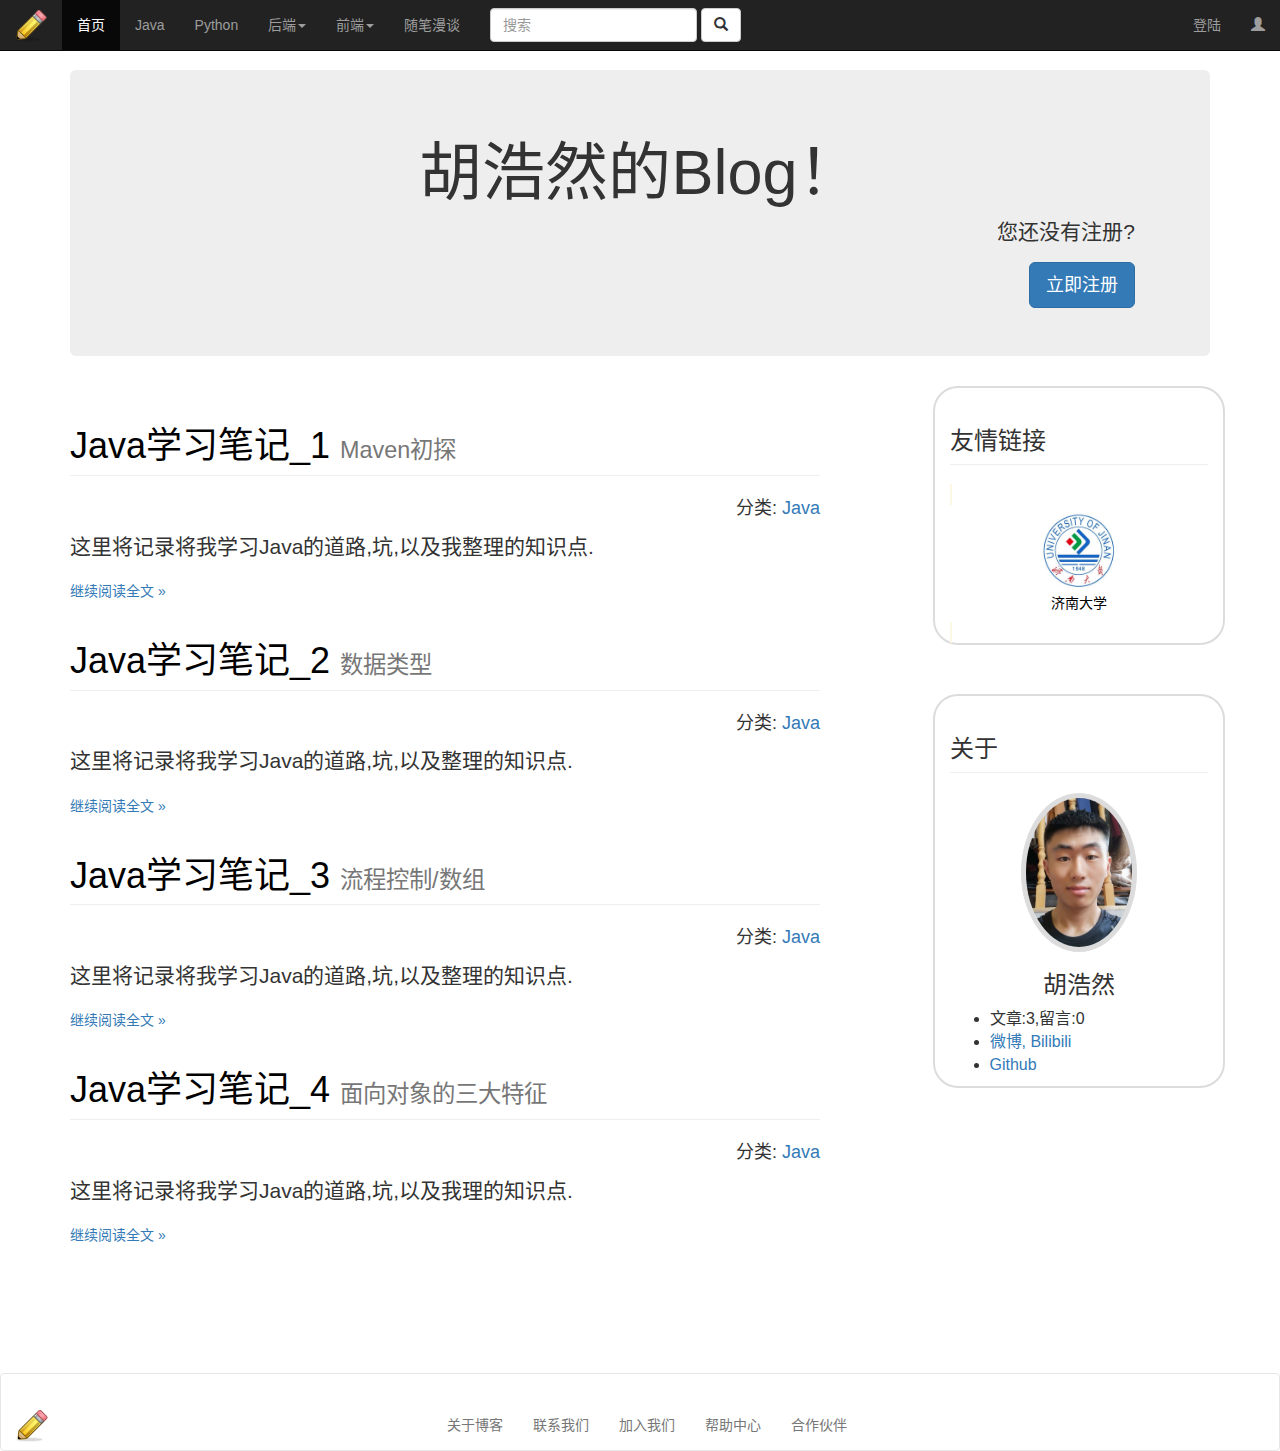
<file: index.html>
<!DOCTYPE html>
<html lang="zh-CN">
<head>
    <meta charset="utf-8">
    <meta http-equiv="X-UA-Compatible" content="IE=edge">
    <meta name="viewport" content="width=device-width, initial-scale=1">
    <!-- 上述3个meta标签*必须*放在最前面，任何其他内容都*必须*跟随其后！ -->
    <title>胡浩然的博客</title>
    <!-- Bootstrap -->
    <link href="https://cdn.jsdelivr.net/npm/bootstrap@3.3.7/dist/css/bootstrap.min.css" rel="stylesheet">
    <!-- HTML5 shim 和 Respond.js 是为了让 IE8 支持 HTML5 元素和媒体查询（media queries）功能 -->
    <!-- 警告：通过 file:// 协议（就是直接将 html 页面拖拽到浏览器中）访问页面时 Respond.js 不起作用 -->
    <!--[if lt IE 9]>
    <script src="https://cdn.jsdelivr.net/npm/html5shiv@3.7.3/dist/html5shiv.min.js"></script>
    <script src="https://cdn.jsdelivr.net/npm/respond.js@1.4.2/dest/respond.min.js"></script>
    <![endif]-->
    <link rel="stylesheet" href="css\index.css" type="text/css">
</head>
<body>
<!--模态框 登陆-->
<div class="modal fade" id="sign" tabindex="-1" role="dialog" aria-labelledby="signLabel"
     aria-hidden="true">
    <div class="modal-dialog" role="document">
        <div class="modal-content">
            <div class="modal-header">
                <button type="button" class="close" data-dismiss="modal" aria-hidden="true">
                    &times;
                </button>
                <h4 class="modal-title" id="signLabel">
                    登陆
                </h4>
            </div>
            <div class="modal-body">
                <form class="form-horizontal">
                    <div class="form-group">
                        <label for="inputEmail-Sign" class="col-sm-2 control-label">邮箱</label>
                        <div class="col-sm-10">
                            <input type="email" class="form-control" id="inputEmail-Sign" placeholder="Email">
                        </div>
                    </div>
                    <div class="form-group">
                        <label for="inputPassword-Sign" class="col-sm-2 control-label">密码</label>
                        <div class="col-sm-10">
                            <input type="password" class="form-control" id="inputPassword-Sign"
                                   placeholder="Password">
                        </div>
                    </div>
                    <div class="form-group">
                        <div class="col-sm-offset-2 col-sm-10">
                            <div class="checkbox">
                                <label>
                                    <input type="checkbox"> 记住我
                                </label>
                            </div>
                        </div>
                    </div>
                    <div class="form-group">
                        <div class="col-sm-offset-2 col-sm-10">
                            <button type="submit" class="btn btn-primary" id="myBlog-navbar-sign-submit">登陆</button>
                            <button type="button" class="btn btn-default" data-dismiss="modal">关闭</button>
                        </div>
                    </div>
                </form>
            </div>
            <!--            <div class="modal-footer">-->
            <!--                <button type="button" class="btn btn-default" data-dismiss="modal">关闭-->
            <!--                </button>-->
            <!--                <button type="button" class="btn btn-primary">-->
            <!--                    提交更改-->
            <!--                </button>-->
            <!--            </div>-->
        </div>
    </div>
</div>
<!-- 模态框 -->
<div class="navbar navbar-default navbar-inverse navbar-fixed-top">
    <div class="container-fluid">
        <div class="navbar-header">
            <a class="navbar-brand" href="index.html">
                <img class="myBlog-navbar-brand-img" alt="Brand" src="./src/Mylogo.png">
            </a>
            <button type="button" class="navbar-toggle collapsed" data-toggle="collapse"
                    data-target="#bs-myBlog-navbar-collapse-1" aria-expanded="false"><span class="sr-only">Toggle navigation</span>
                <span class="icon-bar"></span>
                <span class="icon-bar"></span>
                <span class="icon-bar"></span></button>
        </div>
        <div class="collapse navbar-collapse" id="bs-myBlog-navbar-collapse-1">
            <ul class="nav navbar-nav">
                <!--active可以让它保持被选中的状态-->
                <li class="active"><a href="index.html">首页<span class="sr-only">(current)</span></a></li>
                <li><a href="Java.html">Java</a></li>
                <li><a href="Python.html">Python</a></li>
                <!-- 后端下拉条-->
                <li class="dropdiwb"><a href="#" class="dropdown-toggle" data-toggle="dropdown" role="button"
                                        aria-haspopup="true" aria-expanded="false">
                    后端<span class="caret"></span></a>
                    <ul class="dropdown-menu">
                        <li><p class="navbar-text">Python后端</p></li>
                        <li><a href="#">Flask</a></li>
                        <li role="separator" class="divider"></li>
                        <li><p class="navbar-text">Java后端</p></li>
                        <li><a href="#">待定</a></li>
                    </ul>
                </li>
                <!-- 后端下拉条-->
                <!-- 前端下拉条-->
                <li class="dropdown"><a href="#" class="dropdown-toggle" data-toggle="dropdown" role="button"
                                        aria-haspopup="true" aria-expanded="false">
                    前端<span class="caret"></span></a>
                    <ul class="dropdown-menu">
                        <li><p class="navbar-text">基础</p></li>
                        <li><a href="#">HTTP</a></li>
                        <li><a href="#">CSS</a></li>
                        <li role="separator" class="divider"></li>
                        <li><p class="navbar-text">进阶/语言/框架</p></li>
                        <li><a href="#">JavaScript</a></li>
                        <li><a href="#">Bootstrap</a></li>
                        <li><a href="#">Vue</a></li>
                    </ul>
                </li>
                <!--前端下拉条-->
                <li><a href="eaasy.html">随笔漫谈</a></li>
            </ul>
            <!-- 按钮结束-->
            <form class="navbar-form navbar-left">
                <div class="form-group">
                    <input type="text" class="form-control" placeholder="搜索">
                </div>
                <button type="submit" class="btn btn-default"><span class="glyphicon glyphicon-search"></span></button>
            </form>
            <ul class="nav navbar-nav navbar-right">
                <li><a href="#" id="signButton" data-toggle="modal" data-target="#sign">登陆</a></li>

                <li><a href="#" class="dropdown-toggle" data-toggle="dropdown" role="button" aria-haspopup="true"
                       aria-expanded="false"><span class="glyphicon glyphicon-user"></span></a>
                    <ul class="dropdown-menu">
                        <li><a href="#">我的信息</a></li>
                        <li role="separator" class="divider"></li>
                        <li><a href="#">注销</a></li>
                    </ul>
                </li>

            </ul>
        </div>
    </div>
</div>
<div class="container">
    <!--    contaniner start-->
    <div class="jumbotron">
        <div class="container">
            <h1 id="welcome" class="text-center">胡浩然的Blog！</h1>
            <p id="notsign" class="text-right">您还没有注册?</p>
            <!-- Button trigger modal -->
            <button id="quicksignin" type="button" class="btn btn-primary btn-lg pull-right" data-toggle="modal"
                    data-target="#login">
                立即注册
            </button>
            <!-- Modal -->
            <div class="modal fade" id="login" tabindex="-1" role="dialog" aria-labelledby="#loginLable">
                <div class="modal-dialog" role="document">
                    <div class="modal-content">
                        <div class="modal-header">
                            <h4 class="modal-title" id="loginLable">注册</h4>
                        </div>
                        <div class="modal-body">
                            <form class="form-horizontal">
                                <div class="form-group">
                                    <label for="inputEmail3" class="col-sm-2 control-label">邮箱</label>
                                    <div class="col-sm-10">
                                        <input type="email" class="form-control" id="inputEmail3" placeholder="Email">
                                    </div>
                                </div>
                                <div class="form-group">
                                    <label for="inputPassword3" class="col-sm-2 control-label">密码</label>
                                    <div class="col-sm-10">
                                        <input type="password" class="form-control" id="inputPassword3"
                                               placeholder="Password">
                                    </div>
                                </div>
                                <div class="form-group">
                                    <div class="col-sm-offset-2 col-sm-10">
                                        <div class="checkbox">
                                            <label>
                                                <input type="checkbox"> 记住我
                                            </label>
                                        </div>
                                    </div>
                                </div>
                                <div class="form-group">
                                    <div class="col-sm-offset-2 col-sm-10">
                                        <button type="button" class="btn btn-primary">注册</button>
                                        <button type="button" class="btn btn-default" data-dismiss="modal">关闭</button>
                                    </div>
                                </div>
                            </form>
                        </div>
                    </div>
                </div>
            </div>
        </div>
    </div>
    <div class="row">
        <div class="col-lg-8">
            <div class="row">
                <div class="col-lg-12">
                    <h1 class="page-header"><a href="Java_eaasy/_1.html" class="myBlog-content-header-a">Java学习笔记_1
                        <small> Maven初探</small>
                    </a></h1>
                    <p class="text-right myBlog-content-types">分类: <span class="myBlog-content-type"><a
                            href="#">Java</a></span>
                    </p>
                    <p class="lead">这里将记录将我学习Java的道路,坑,以及我整理的知识点.</p>
                    <a href="Java_eaasy/_1.html">继续阅读全文 »</a>
                </div>
            </div>
            <div class="row">
                <div class="col-lg-12">
                    <h1 class="page-header"><a href="Java_eaasy/_2.html" class="myBlog-content-header-a">Java学习笔记_2
                        <small> 数据类型</small>
                    </a></h1>
                    <p class="text-right myBlog-content-types">分类: <span class="myBlog-content-type"><a
                            href="#">Java</a></span>
                    </p>
                    <p class="lead">这里将记录将我学习Java的道路,坑,以及整理的知识点.</p>
                    <a href="Java_eaasy/_2.html">继续阅读全文 »</a>
                </div>
            </div>
            <div class="row">
                <div class="col-lg-12">
                    <h1 class="page-header"><a href="Java_eaasy/_3.html" class="myBlog-content-header-a">Java学习笔记_3
                        <small> 流程控制/数组</small>
                    </a></h1>
                    <p class="text-right myBlog-content-types">分类: <span class="myBlog-content-type"><a
                            href="#">Java</a></span>
                    </p>
                    <p class="lead">这里将记录将我学习Java的道路,坑,以及整理的知识点.</p>
                    <a href="Java_eaasy/_3.html">继续阅读全文 »</a>
                </div>
            </div>
            <div class="row">
                <div class="col-lg-12">
                    <h1 class="page-header"><a href="Java_eaasy/_4.html" class="myBlog-content-header-a">Java学习笔记_4
                        <small> 面向对象的三大特征</small>
                    </a></h1>
                    <p class="text-right myBlog-content-types">分类: <span class="myBlog-content-type"><a
                            href="#">Java</a></span>
                    </p>
                    <p class="lead">这里将记录将我学习Java的道路,坑,以及我理的知识点.</p>
                    <a href="Java_eaasy/_4.html">继续阅读全文 »</a>
                </div>
            </div>
        </div>
        <!--  友情链接 -->
        <div class="col-lg-3 col-lg-offset-1 myBlog-friendShip-content">
            <h3 class="page-header">友情链接</h3>
            <mark>
                <div>
                    <a href="http://www.ujn.edu.cn/">
                        <img class="img-responsive img-circle center-block myBlog-friendShip-img"
                             src="src/ujnlogo.jpg" alt="济南大学"></a>
                    <a href="http://www.ujn.edu.cn/"><p class="text-center ">济南大学</p></a>
                </div>
            </mark>
        </div>
        <!--  友情链接 End -->
        <!--    关于 Start-->
        <div col-lg-3>
            <h1>&nbsp;</h1>
        </div>
        <div class="col-lg-3 col-lg-offset-1 myBlog-aboutMe-content">
            <h3 class="page-header">关于</h3>
            <img class="img-responsive img-thumbnail center-block img-circle myBlog-aboutMe-myImg" src="src/My.jpg"
                 alt="济南大学">
            <h3 class="text-center">胡浩然</h3>
            <ul class="myBlog-aboutMe-ul">
                <li>文章:3,留言:0</li>
                <li><a href="#">微博, </a><a href="https://space.bilibili.com/201863">Bilibili</a></li>
                <li><a href="http://www.github.com/qw98qw98">Github</a></li>
            </ul>
            <!--    关于 End-->
        </div>

    </div>
    <!-- contaniner end-->
</div>

<div class="navbar navbar-default navbar-static-bottom">
    <div class="container-fluid">
        <div class="navbar-header">
            <a class="navbar-brand" href="#">
                <img class="myBlog-navbar-brand-img" alt="Brand" src="./src/Mylogo.png">
            </a>
            <button type="button" class="navbar-toggle collapsed" data-toggle="collapse"
                    data-target="#myBlog-navbar-bottom" aria-expanded="false"><span class="sr-only">Toggle navigation</span>
                <span class="icon-bar"></span>
                <span class="icon-bar"></span>
                <span class="icon-bar"></span></button>
        </div>
        <!-- Collect the nav links, forms, and other content for toggling -->
        <div class="collapse navbar-collapse" id="myBlog-navbar-bottom">
            <div class="row">
                <div class="col-lg-offset-4">
                    <ul class="nav navbar-nav text-center">
                        <li><a href="#">关于博客</a></li>
                        <li><a href="#">联系我们</a></li>
                        <li><a href="#">加入我们</a></li>
                        <li><a href="#">帮助中心</a></li>
                        <li><a href="#">合作伙伴</a></li>
                    </ul>
                </div>
            </div>
        </div><!-- /.navbar-collapse -->
    </div>
</div>
</div>

<input type="hidden" id="id" value=""/>
<!-- jQuery (Bootstrap 的所有 JavaScript 插件都依赖 jQuery，所以必须放在前边) -->
<script src="https://cdn.jsdelivr.net/npm/jquery@1.12.4/dist/jquery.min.js"></script>
<!-- 加载 Bootstrap 的所有 JavaScript 插件。你也可以根据需要只加载单个插件。 -->
<script src="https://cdn.jsdelivr.net/npm/bootstrap@3.3.7/dist/js/bootstrap.min.js"></script>
<!-- 加载我自己写的js -->
<script src="js/myJs.js"></script>
</body>
</html>
</file>
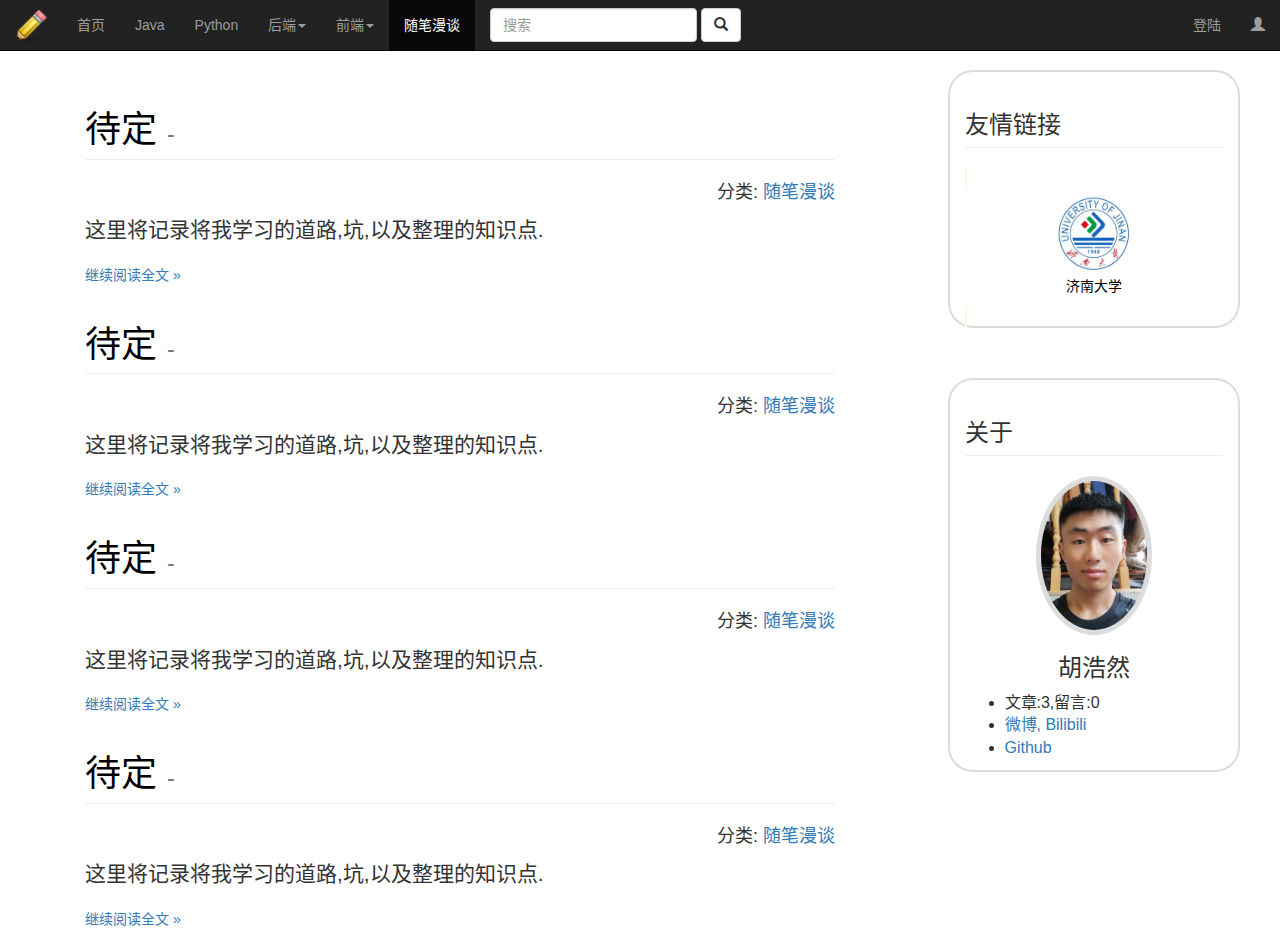
<file: eaasy.html>
<!DOCTYPE html>
<html lang="zh-CN">
<head>
    <meta charset="utf-8">
    <meta http-equiv="X-UA-Compatible" content="IE=edge">
    <meta name="viewport" content="width=device-width, initial-scale=1">
    <!-- 上述3个meta标签*必须*放在最前面，任何其他内容都*必须*跟随其后！ -->
    <title>胡浩然的博客</title>
    <!-- Bootstrap -->
    <link href="https://cdn.jsdelivr.net/npm/bootstrap@3.3.7/dist/css/bootstrap.min.css" rel="stylesheet">
    <!-- HTML5 shim 和 Respond.js 是为了让 IE8 支持 HTML5 元素和媒体查询（media queries）功能 -->
    <!-- 警告：通过 file:// 协议（就是直接将 html 页面拖拽到浏览器中）访问页面时 Respond.js 不起作用 -->
    <!--[if lt IE 9]>
    <script src="https://cdn.jsdelivr.net/npm/html5shiv@3.7.3/dist/html5shiv.min.js"></script>
    <script src="https://cdn.jsdelivr.net/npm/respond.js@1.4.2/dest/respond.min.js"></script>
    <![endif]-->
    <link rel="stylesheet" href="css\index.css" type="text/css">
</head>
<body>
<!--模态框 登陆-->
<div class="modal fade" id="sign" tabindex="-1" role="dialog" aria-labelledby="signLabel"
     aria-hidden="true">
    <div class="modal-dialog" role="document">
        <div class="modal-content">
            <div class="modal-header">
                <button type="button" class="close" data-dismiss="modal" aria-hidden="true">
                    &times;
                </button>
                <h4 class="modal-title" id="signLabel">
                    登陆
                </h4>
            </div>
            <div class="modal-body">
                <form class="form-horizontal">
                    <div class="form-group">
                        <label for="inputEmail-Sign" class="col-sm-2 control-label">邮箱</label>
                        <div class="col-sm-10">
                            <input type="email" class="form-control" id="inputEmail-Sign" placeholder="Email">
                        </div>
                    </div>
                    <div class="form-group">
                        <label for="inputPassword-Sign" class="col-sm-2 control-label">密码</label>
                        <div class="col-sm-10">
                            <input type="password" class="form-control" id="inputPassword-Sign"
                                   placeholder="Password">
                        </div>
                    </div>
                    <div class="form-group">
                        <div class="col-sm-offset-2 col-sm-10">
                            <div class="checkbox">
                                <label>
                                    <input type="checkbox"> 记住我
                                </label>
                            </div>
                        </div>
                    </div>
                    <div class="form-group">
                        <div class="col-sm-offset-2 col-sm-10">
                            <button type="submit" class="btn btn-primary" id="myBlog-navbar-sign-submit">登陆</button>
                            <button type="button" class="btn btn-default" data-dismiss="modal">关闭</button>
                        </div>
                    </div>
                </form>
            </div>
            <!--            <div class="modal-footer">-->
            <!--                <button type="button" class="btn btn-default" data-dismiss="modal">关闭-->
            <!--                </button>-->
            <!--                <button type="button" class="btn btn-primary">-->
            <!--                    提交更改-->
            <!--                </button>-->
            <!--            </div>-->
        </div>
    </div>
</div>
<!-- 模态框 -->
<div class="navbar navbar-default navbar-inverse navbar-fixed-top">
    <div class="container-fluid">
        <div class="navbar-header">
            <a class="navbar-brand" href="index.html">
                <img class="myBlog-navbar-brand-img" alt="Brand" src="./src/Mylogo.png">
            </a>
            <button type="button" class="navbar-toggle collapsed" data-toggle="collapse"
                    data-target="#bs-myBlog-navbar-collapse-1" aria-expanded="false"><span class="sr-only">Toggle navigation</span>
                <span class="icon-bar"></span>
                <span class="icon-bar"></span>
                <span class="icon-bar"></span></button>
        </div>
        <div class="collapse navbar-collapse" id="bs-myBlog-navbar-collapse-1">
            <ul class="nav navbar-nav">
                <!--active可以让它保持被选中的状态-->
                <li><a href="index.html">首页</a></li>
                <li><a href="Java.html" >Java<span class="sr-only">(current)</span></a></li>
                <li><a href="Python.html">Python<span class="sr-only">(current)</span></a></li>
                <!-- 后端下拉条-->
                <li class="dropdiwb"><a href="#" class="dropdown-toggle" data-toggle="dropdown" role="button"
                                        aria-haspopup="true" aria-expanded="false">
                    后端<span class="caret"></span></a>
                    <ul class="dropdown-menu">
                        <li><p class="navbar-text">Python后端</p></li>
                        <li><a href="#">Flask</a></li>
                        <li role="separator" class="divider"></li>
                        <li><p class="navbar-text">Java后端</p></li>
                        <li><a href="#">待定</a></li>
                    </ul>
                </li>
                <!-- 后端下拉条-->
                <!-- 前端下拉条-->
                <li class="dropdown"><a href="#" class="dropdown-toggle" data-toggle="dropdown" role="button"
                                        aria-haspopup="true" aria-expanded="false">
                    前端<span class="caret"></span></a>
                    <ul class="dropdown-menu">
                        <li><p class="navbar-text">基础</p></li>
                        <li><a href="#">HTTP</a></li>
                        <li><a href="#">CSS</a></li>
                        <li role="separator" class="divider"></li>
                        <li><p class="navbar-text">进阶/语言/框架</p></li>
                        <li><a href="#">JavaScript</a></li>
                        <li><a href="#">Bootstrap</a></li>
                        <li><a href="#">Vue</a></li>
                    </ul>
                </li>
                <!--前端下拉条-->
                <li class="active"><a href="eaasy.html">随笔漫谈</a></li>
            </ul>
            <!-- 按钮结束-->
            <form class="navbar-form navbar-left">
                <div class="form-group">
                    <input type="text" class="form-control" placeholder="搜索">
                </div>
                <button type="submit" class="btn btn-default"><span class="glyphicon glyphicon-search"></span></button>
            </form>
            <ul class="nav navbar-nav navbar-right">
                <li><a href="#" id="signButton" data-toggle="modal" data-target="#sign">登陆</a></li>
                <li><a href="#" class="dropdown-toggle" data-toggle="dropdown" role="button" aria-haspopup="true"
                       aria-expanded="false"><span class="glyphicon glyphicon-user"></span></a>
                    <ul class="dropdown-menu">
                        <li><a href="#">我的信息</a></li>
                        <li role="separator" class="divider"></li>
                        <li><a href="#">注销</a></li>
                    </ul>
                </li>
            </ul>
        </div>
    </div>
</div>
<div class="container">
    <!--    contaniner start-->
    <div class="container">
        <div class="row">
            <div class="col-lg-8">
                <div class="row">
                    <div class="col-lg-12">
                        <h1 class="page-header"><a href="#" class="myBlog-content-header-a">待定
                            <small> -</small>
                        </a></h1>
                        <p class="text-right myBlog-content-types">分类: <span class="myBlog-content-type"><a href="#">随笔漫谈</a></span></p>
                        <p class="lead">这里将记录将我学习的道路,坑,以及整理的知识点.</p>
                        <a href="#">继续阅读全文 »</a>
                    </div>
                </div>
                <div class="row">
                    <div class="col-lg-12">
                        <h1 class="page-header"><a href="#" class="myBlog-content-header-a">待定
                            <small> -</small>
                        </a></h1>
                        <p class="text-right myBlog-content-types">分类: <span class="myBlog-content-type"><a href="#">随笔漫谈</a></span></p>
                        <p class="lead">这里将记录将我学习的道路,坑,以及整理的知识点.</p>
                        <a href="#">继续阅读全文 »</a>
                    </div>
                </div>
                <div class="row">
                    <div class="col-lg-12">
                        <h1 class="page-header"><a href="#" class="myBlog-content-header-a">待定
                            <small> -</small>
                        </a></h1>
                        <p class="text-right myBlog-content-types">分类: <span class="myBlog-content-type"><a href="#">随笔漫谈</a></span></p>
                        <p class="lead">这里将记录将我学习的道路,坑,以及整理的知识点.</p>
                        <a href="#">继续阅读全文 »</a>
                    </div>
                </div>
                <div class="row">
                    <div class="col-lg-12">
                        <h1 class="page-header"><a href="#" class="myBlog-content-header-a">待定
                            <small> -</small>
                        </a></h1>
                        <p class="text-right myBlog-content-types">分类: <span class="myBlog-content-type"><a href="#">随笔漫谈</a></span></p>
                        <p class="lead">这里将记录将我学习的道路,坑,以及整理的知识点.</p>
                        <a href="#">继续阅读全文 »</a>
                    </div>
                </div>
            </div>
            <!--  友情链接 -->
            <div class="col-lg-3 col-lg-offset-1 myBlog-friendShip-content">
                <h3 class="page-header">友情链接</h3>
                <mark>
                    <div>
                        <a href="http://www.ujn.edu.cn/">
                            <img class="img-responsive img-circle center-block myBlog-friendShip-img"
                                 src="src/ujnlogo.jpg" alt="济南大学"></a>
                        <a href="http://www.ujn.edu.cn/"><p class="text-center ">济南大学</p></a>
                    </div>
                </mark>
            </div>
            <!--  友情链接 End -->
            <!--    关于 Start-->
            <div col-lg-3>
                <h1>&nbsp;</h1>
            </div>
            <div class="col-lg-3 col-lg-offset-1 myBlog-aboutMe-content">
                <h3 class="page-header">关于</h3>
                <img class="img-responsive img-thumbnail center-block img-circle myBlog-aboutMe-myImg" src="src/My.jpg" alt="济南大学">
                <h3 class="text-center">胡浩然</h3>
                <ul class="myBlog-aboutMe-ul">
                    <li>文章:3,留言:0</li>
                    <li><a href="#">微博, </a><a href="https://space.bilibili.com/201863">Bilibili</a></li>
                    <li><a href="http://www.github.com/qw98qw98">Github</a></li>
                </ul>
                <!--    关于 End-->
            </div>

        </div>
        <!-- contaniner end-->
    </div>
    <!-- jQuery (Bootstrap 的所有 JavaScript 插件都依赖 jQuery，所以必须放在前边) -->
    <script src="https://cdn.jsdelivr.net/npm/jquery@1.12.4/dist/jquery.min.js"></script>
    <!-- 加载 Bootstrap 的所有 JavaScript 插件。你也可以根据需要只加载单个插件。 -->
    <script src="https://cdn.jsdelivr.net/npm/bootstrap@3.3.7/dist/js/bootstrap.min.js"></script>
    <!-- 加载我自己写的js -->
    <script src="js/myJs.js"></script>
</body>
</html>
</file>
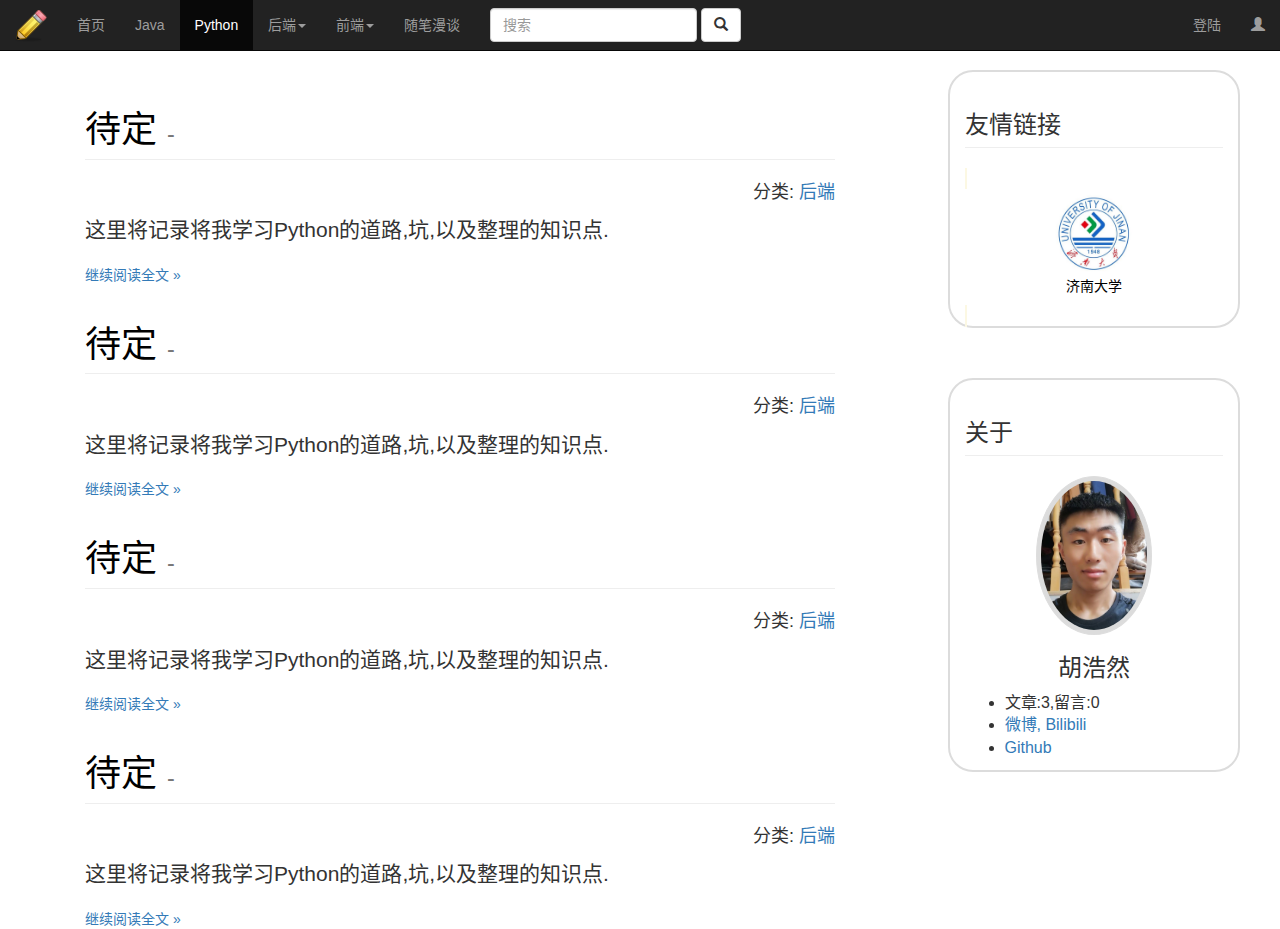
<file: font_end.html>
<!DOCTYPE html>
<html lang="zh-CN">
<head>
    <meta charset="utf-8">
    <meta http-equiv="X-UA-Compatible" content="IE=edge">
    <meta name="viewport" content="width=device-width, initial-scale=1">
    <!-- 上述3个meta标签*必须*放在最前面，任何其他内容都*必须*跟随其后！ -->
    <title>胡浩然的博客</title>
    <!-- Bootstrap -->
    <link href="https://cdn.jsdelivr.net/npm/bootstrap@3.3.7/dist/css/bootstrap.min.css" rel="stylesheet">
    <!-- HTML5 shim 和 Respond.js 是为了让 IE8 支持 HTML5 元素和媒体查询（media queries）功能 -->
    <!-- 警告：通过 file:// 协议（就是直接将 html 页面拖拽到浏览器中）访问页面时 Respond.js 不起作用 -->
    <!--[if lt IE 9]>
    <script src="https://cdn.jsdelivr.net/npm/html5shiv@3.7.3/dist/html5shiv.min.js"></script>
    <script src="https://cdn.jsdelivr.net/npm/respond.js@1.4.2/dest/respond.min.js"></script>
    <![endif]-->
    <link rel="stylesheet" href="css\index.css" type="text/css">
</head>
<body>
<!--模态框 登陆-->
<div class="modal fade" id="sign" tabindex="-1" role="dialog" aria-labelledby="signLabel"
     aria-hidden="true">
    <div class="modal-dialog" role="document">
        <div class="modal-content">
            <div class="modal-header">
                <button type="button" class="close" data-dismiss="modal" aria-hidden="true">
                    &times;
                </button>
                <h4 class="modal-title" id="signLabel">
                    登陆
                </h4>
            </div>
            <div class="modal-body">
                <form class="form-horizontal">
                    <div class="form-group">
                        <label for="inputEmail-Sign" class="col-sm-2 control-label">邮箱</label>
                        <div class="col-sm-10">
                            <input type="email" class="form-control" id="inputEmail-Sign" placeholder="Email">
                        </div>
                    </div>
                    <div class="form-group">
                        <label for="inputPassword-Sign" class="col-sm-2 control-label">密码</label>
                        <div class="col-sm-10">
                            <input type="password" class="form-control" id="inputPassword-Sign"
                                   placeholder="Password">
                        </div>
                    </div>
                    <div class="form-group">
                        <div class="col-sm-offset-2 col-sm-10">
                            <div class="checkbox">
                                <label>
                                    <input type="checkbox"> 记住我
                                </label>
                            </div>
                        </div>
                    </div>
                    <div class="form-group">
                        <div class="col-sm-offset-2 col-sm-10">
                            <button type="submit" class="btn btn-primary" id="myBlog-navbar-sign-submit">登陆</button>
                            <button type="button" class="btn btn-default" data-dismiss="modal">关闭</button>
                        </div>
                    </div>
                </form>
            </div>
            <!--            <div class="modal-footer">-->
            <!--                <button type="button" class="btn btn-default" data-dismiss="modal">关闭-->
            <!--                </button>-->
            <!--                <button type="button" class="btn btn-primary">-->
            <!--                    提交更改-->
            <!--                </button>-->
            <!--            </div>-->
        </div>
    </div>
</div>
<!-- 模态框 -->
<div class="navbar navbar-default navbar-inverse navbar-fixed-top">
    <div class="container-fluid">
        <div class="navbar-header">
            <a class="navbar-brand" href="index.html">
                <img class="myBlog-navbar-brand-img" alt="Brand" src="./src/Mylogo.png">
            </a>
            <button type="button" class="navbar-toggle collapsed" data-toggle="collapse"
                    data-target="#bs-myBlog-navbar-collapse-1" aria-expanded="false"><span class="sr-only">Toggle navigation</span>
                <span class="icon-bar"></span>
                <span class="icon-bar"></span>
                <span class="icon-bar"></span></button>
        </div>
        <div class="collapse navbar-collapse" id="bs-myBlog-navbar-collapse-1">
            <ul class="nav navbar-nav">
                <!--active可以让它保持被选中的状态-->
                <li><a href="index.html">首页</a></li>
                <li><a href="Java.html" >Java<span class="sr-only">(current)</span></a></li>
                <li class="active"><a href="Python.html">Python<span class="sr-only">(current)</span></a></li>
                <!-- 后端下拉条-->
                <li class="dropdiwb"><a href="#" class="dropdown-toggle" data-toggle="dropdown" role="button"
                                        aria-haspopup="true" aria-expanded="false">
                    后端<span class="caret"></span></a>
                    <ul class="dropdown-menu">
                        <li><p class="navbar-text">Python后端</p></li>
                        <li><a href="#">Flask</a></li>
                        <li role="separator" class="divider"></li>
                        <li><p class="navbar-text">Java后端</p></li>
                        <li><a href="#">待定</a></li>
                    </ul>
                </li>
                <!-- 后端下拉条-->
                <!-- 前端下拉条-->
                <li class="dropdown"><a href="#" class="dropdown-toggle" data-toggle="dropdown" role="button"
                                        aria-haspopup="true" aria-expanded="false">
                    前端<span class="caret"></span></a>
                    <ul class="dropdown-menu">
                        <li><p class="navbar-text">基础</p></li>
                        <li><a href="#">HTTP</a></li>
                        <li><a href="#">CSS</a></li>
                        <li role="separator" class="divider"></li>
                        <li><p class="navbar-text">进阶/语言/框架</p></li>
                        <li><a href="#">JavaScript</a></li>
                        <li><a href="#">Bootstrap</a></li>
                        <li><a href="#">Vue</a></li>
                    </ul>
                </li>
                <!--前端下拉条-->
                <li><a href="eaasy.html">随笔漫谈</a></li>
            </ul>
            <!-- 按钮结束-->
            <form class="navbar-form navbar-left">
                <div class="form-group">
                    <input type="text" class="form-control" placeholder="搜索">
                </div>
                <button type="submit" class="btn btn-default"><span class="glyphicon glyphicon-search"></span></button>
            </form>
            <ul class="nav navbar-nav navbar-right">
                <li><a href="#">登陆</a></li>
                <li><a href="#" class="dropdown-toggle" data-toggle="dropdown" role="button" aria-haspopup="true"
                       aria-expanded="false"><span class="glyphicon glyphicon-user"></span></a>
                    <ul class="dropdown-menu">
                        <li><a href="#">我的信息</a></li>
                        <li role="separator" class="divider"></li>
                        <li><a href="#">注销</a></li>
                    </ul>
                </li>
            </ul>
        </div>
    </div>
</div>
<div class="container">
    <!--    contaniner start-->
    <div class="container">
        <div class="row">
            <div class="col-lg-8">
                <div class="row">
                    <div class="col-lg-12">
                        <h1 class="page-header"><a href="#" class="myBlog-content-header-a">待定
                            <small> -</small>
                        </a></h1>
                        <p class="text-right myBlog-content-types">分类: <span class="myBlog-content-type"><a href="#">后端</a></span></p>
                        <p class="lead">这里将记录将我学习Python的道路,坑,以及整理的知识点.</p>
                        <a href="#">继续阅读全文 »</a>
                    </div>
                </div>
                <div class="row">
                    <div class="col-lg-12">
                        <h1 class="page-header"><a href="#" class="myBlog-content-header-a">待定
                            <small> -</small>
                        </a></h1>
                        <p class="text-right myBlog-content-types">分类: <span class="myBlog-content-type"><a href="#">后端</a></span></p>
                        <p class="lead">这里将记录将我学习Python的道路,坑,以及整理的知识点.</p>
                        <a href="#">继续阅读全文 »</a>
                    </div>
                </div>
                <div class="row">
                    <div class="col-lg-12">
                        <h1 class="page-header"><a href="#" class="myBlog-content-header-a">待定
                            <small> -</small>
                        </a></h1>
                        <p class="text-right myBlog-content-types">分类: <span class="myBlog-content-type"><a href="#">后端</a></span></p>
                        <p class="lead">这里将记录将我学习Python的道路,坑,以及整理的知识点.</p>
                        <a href="#">继续阅读全文 »</a>
                    </div>
                </div>
                <div class="row">
                    <div class="col-lg-12">
                        <h1 class="page-header"><a href="#" class="myBlog-content-header-a">待定
                            <small> -</small>
                        </a></h1>
                        <p class="text-right myBlog-content-types">分类: <span class="myBlog-content-type"><a href="#">后端</a></span></p>
                        <p class="lead">这里将记录将我学习Python的道路,坑,以及整理的知识点.</p>
                        <a href="#">继续阅读全文 »</a>
                    </div>
                </div>
            </div>
            <!--  友情链接 -->
            <div class="col-lg-3 col-lg-offset-1 myBlog-friendShip-content">
                <h3 class="page-header">友情链接</h3>
                <mark>
                    <div>
                        <a href="http://www.ujn.edu.cn/">
                            <img class="img-responsive img-circle center-block myBlog-friendShip-img"
                                 src="src/ujnlogo.jpg" alt="济南大学"></a>
                        <a href="http://www.ujn.edu.cn/"><p class="text-center ">济南大学</p></a>
                    </div>
                </mark>
            </div>
            <!--  友情链接 End -->
            <!--    关于 Start-->
            <div col-lg-3>
                <h1>&nbsp;</h1>
            </div>
            <div class="col-lg-3 col-lg-offset-1 myBlog-aboutMe-content">
                <h3 class="page-header">关于</h3>
                <img class="img-responsive img-thumbnail center-block img-circle myBlog-aboutMe-myImg" src="src/My.jpg" alt="济南大学">
                <h3 class="text-center">胡浩然</h3>
                <ul class="myBlog-aboutMe-ul">
                    <li>文章:3,留言:0</li>
                    <li><a href="#">微博, </a><a href="https://space.bilibili.com/201863">Bilibili</a></li>
                    <li><a href="http://www.github.com/qw98qw98">Github</a></li>
                </ul>
                <!--    关于 End-->
            </div>

        </div>
        <!-- contaniner end-->
    </div>
    <!-- jQuery (Bootstrap 的所有 JavaScript 插件都依赖 jQuery，所以必须放在前边) -->
    <script src="https://cdn.jsdelivr.net/npm/jquery@1.12.4/dist/jquery.min.js"></script>
    <!-- 加载 Bootstrap 的所有 JavaScript 插件。你也可以根据需要只加载单个插件。 -->
    <script src="https://cdn.jsdelivr.net/npm/bootstrap@3.3.7/dist/js/bootstrap.min.js"></script>
    <!-- 加载我自己写的js -->
    <script src="js/myJs.js"></script>
</body>
</html>
</file>
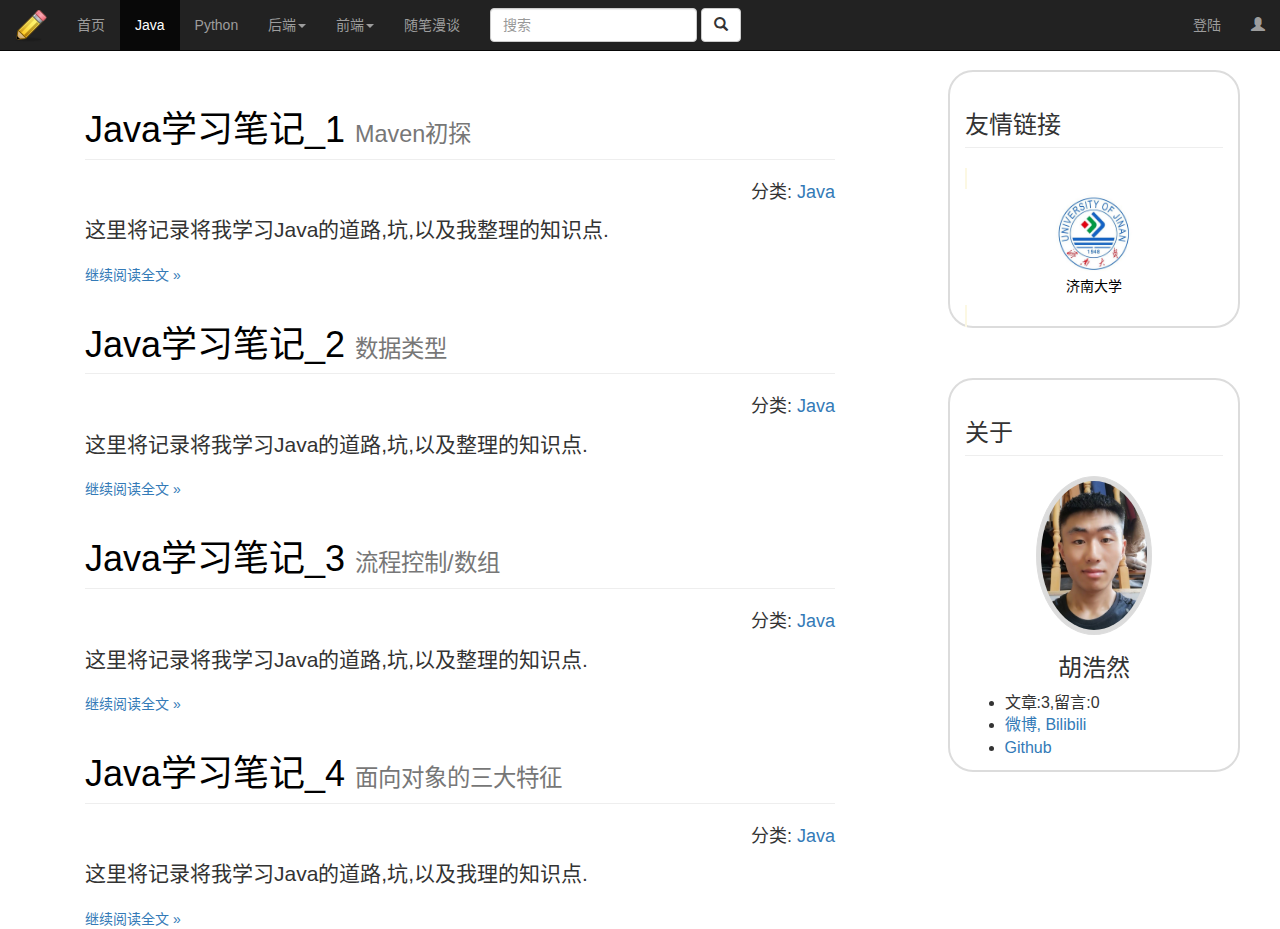
<file: Java.html>
<!DOCTYPE html>
<html lang="zh-CN">
<head>
    <meta charset="utf-8">
    <meta http-equiv="X-UA-Compatible" content="IE=edge">
    <meta name="viewport" content="width=device-width, initial-scale=1">
    <!-- 上述3个meta标签*必须*放在最前面，任何其他内容都*必须*跟随其后！ -->
    <title>胡浩然的博客</title>
    <!-- Bootstrap -->
    <link href="https://cdn.jsdelivr.net/npm/bootstrap@3.3.7/dist/css/bootstrap.min.css" rel="stylesheet">
    <!-- HTML5 shim 和 Respond.js 是为了让 IE8 支持 HTML5 元素和媒体查询（media queries）功能 -->
    <!-- 警告：通过 file:// 协议（就是直接将 html 页面拖拽到浏览器中）访问页面时 Respond.js 不起作用 -->
    <!--[if lt IE 9]>
    <script src="https://cdn.jsdelivr.net/npm/html5shiv@3.7.3/dist/html5shiv.min.js"></script>
    <script src="https://cdn.jsdelivr.net/npm/respond.js@1.4.2/dest/respond.min.js"></script>
    <![endif]-->
    <link rel="stylesheet" href="css\index.css" type="text/css">
</head>
<body>
<!--模态框 登陆-->
<div class="modal fade" id="sign" tabindex="-1" role="dialog" aria-labelledby="signLabel"
     aria-hidden="true">
    <div class="modal-dialog" role="document">
        <div class="modal-content">
            <div class="modal-header">
                <button type="button" class="close" data-dismiss="modal" aria-hidden="true">
                    &times;
                </button>
                <h4 class="modal-title" id="signLabel">
                    登陆
                </h4>
            </div>
            <div class="modal-body">
                <form class="form-horizontal">
                    <div class="form-group">
                        <label for="inputEmail-Sign" class="col-sm-2 control-label">邮箱</label>
                        <div class="col-sm-10">
                            <input type="email" class="form-control" id="inputEmail-Sign" placeholder="Email">
                        </div>
                    </div>
                    <div class="form-group">
                        <label for="inputPassword-Sign" class="col-sm-2 control-label">密码</label>
                        <div class="col-sm-10">
                            <input type="password" class="form-control" id="inputPassword-Sign"
                                   placeholder="Password">
                        </div>
                    </div>
                    <div class="form-group">
                        <div class="col-sm-offset-2 col-sm-10">
                            <div class="checkbox">
                                <label>
                                    <input type="checkbox"> 记住我
                                </label>
                            </div>
                        </div>
                    </div>
                    <div class="form-group">
                        <div class="col-sm-offset-2 col-sm-10">
                            <button type="submit" class="btn btn-primary" id="myBlog-navbar-sign-submit">登陆</button>
                            <button type="button" class="btn btn-default" data-dismiss="modal">关闭</button>
                        </div>
                    </div>
                </form>
            </div>
            <!--            <div class="modal-footer">-->
            <!--                <button type="button" class="btn btn-default" data-dismiss="modal">关闭-->
            <!--                </button>-->
            <!--                <button type="button" class="btn btn-primary">-->
            <!--                    提交更改-->
            <!--                </button>-->
            <!--            </div>-->
        </div>
    </div>
</div>
<!-- 模态框 -->
<div class="navbar navbar-default navbar-inverse navbar-fixed-top">
    <div class="container-fluid">
        <div class="navbar-header">
            <a class="navbar-brand" href="index.html">
                <img class="myBlog-navbar-brand-img" alt="Brand" src="./src/Mylogo.png">
            </a>
            <button type="button" class="navbar-toggle collapsed" data-toggle="collapse"
                    data-target="#bs-myBlog-navbar-collapse-1" aria-expanded="false"><span class="sr-only">Toggle navigation</span>
                <span class="icon-bar"></span>
                <span class="icon-bar"></span>
                <span class="icon-bar"></span></button>
        </div>
        <div class="collapse navbar-collapse" id="bs-myBlog-navbar-collapse-1">
            <ul class="nav navbar-nav">
                <!--active可以让它保持被选中的状态-->
                <li><a href="index.html">首页</a></li>
                <li class="active"><a href="Java.html">Java<span class="sr-only">(current)</span></a></li>
                <li><a href="Python.html">Python<span class="sr-only">(current)</span></a></li>
                <!-- 后端下拉条-->
                <li class="dropdiwb"><a href="#" class="dropdown-toggle" data-toggle="dropdown" role="button"
                                        aria-haspopup="true" aria-expanded="false">
                    后端<span class="caret"></span></a>
                    <ul class="dropdown-menu">
                        <li><p class="navbar-text">Python后端</p></li>
                        <li><a href="#">Flask</a></li>
                        <li role="separator" class="divider"></li>
                        <li><p class="navbar-text">Java后端</p></li>
                        <li><a href="#">待定</a></li>
                    </ul>
                </li>
                <!-- 后端下拉条-->
                <!-- 前端下拉条-->
                <li class="dropdown"><a href="#" class="dropdown-toggle" data-toggle="dropdown" role="button"
                                        aria-haspopup="true" aria-expanded="false">
                    前端<span class="caret"></span></a>
                    <ul class="dropdown-menu">
                        <li><p class="navbar-text">基础</p></li>
                        <li><a href="#">HTTP</a></li>
                        <li><a href="#">CSS</a></li>
                        <li role="separator" class="divider"></li>
                        <li><p class="navbar-text">进阶/语言/框架</p></li>
                        <li><a href="#">JavaScript</a></li>
                        <li><a href="#">Bootstrap</a></li>
                        <li><a href="#">Vue</a></li>
                    </ul>
                </li>
                <!--前端下拉条-->
                <li><a href="eaasy.html">随笔漫谈</a></li>
            </ul>
            <!-- 按钮结束-->
            <form class="navbar-form navbar-left">
                <div class="form-group">
                    <input type="text" class="form-control" placeholder="搜索">
                </div>
                <button type="submit" class="btn btn-default"><span class="glyphicon glyphicon-search"></span></button>
            </form>
            <ul class="nav navbar-nav navbar-right">
                <li><a href="#" id="signButton" data-toggle="modal" data-target="#sign">登陆</a></li>
                <li><a href="#" class="dropdown-toggle" data-toggle="dropdown" role="button" aria-haspopup="true"
                       aria-expanded="false"><span class="glyphicon glyphicon-user"></span></a>
                    <ul class="dropdown-menu">
                        <li><a href="#">我的信息</a></li>
                        <li role="separator" class="divider"></li>
                        <li><a href="#">注销</a></li>
                    </ul>
                </li>
            </ul>
        </div>
    </div>
</div>
<div class="container">
    <!--    contaniner start-->
    <div class="container">
        <div class="row">
            <div class="col-lg-8">
                <div class="row">
                    <div class="col-lg-12">
                        <h1 class="page-header"><a href="Java_eaasy/_1.html" class="myBlog-content-header-a">Java学习笔记_1
                            <small> Maven初探</small>
                        </a></h1>
                        <p class="text-right myBlog-content-types">分类: <span class="myBlog-content-type"><a href="#">Java</a></span>
                        </p>
                        <p class="lead">这里将记录将我学习Java的道路,坑,以及我整理的知识点.</p>
                        <a href="Java_eaasy/_1.html">继续阅读全文 »</a>
                    </div>
                </div>
                <div class="row">
                    <div class="col-lg-12">
                        <h1 class="page-header"><a href="Java_eaasy/_2.html" class="myBlog-content-header-a">Java学习笔记_2
                            <small> 数据类型</small>
                        </a></h1>
                        <p class="text-right myBlog-content-types">分类: <span class="myBlog-content-type"><a href="#">Java</a></span>
                        </p>
                        <p class="lead">这里将记录将我学习Java的道路,坑,以及整理的知识点.</p>
                        <a href="Java_eaasy/_2.html">继续阅读全文 »</a>
                    </div>
                </div>
                <div class="row">
                    <div class="col-lg-12">
                        <h1 class="page-header"><a href="Java_eaasy/_3.html" class="myBlog-content-header-a">Java学习笔记_3
                            <small> 流程控制/数组</small>
                        </a></h1>
                        <p class="text-right myBlog-content-types">分类: <span class="myBlog-content-type"><a href="#">Java</a></span>
                        </p>
                        <p class="lead">这里将记录将我学习Java的道路,坑,以及整理的知识点.</p>
                        <a href="Java_eaasy/_3.html">继续阅读全文 »</a>
                    </div>
                </div>
                <div class="row">
                    <div class="col-lg-12">
                        <h1 class="page-header"><a href="Java_eaasy/_4.html" class="myBlog-content-header-a">Java学习笔记_4
                            <small> 面向对象的三大特征</small>
                        </a></h1>
                        <p class="text-right myBlog-content-types">分类: <span class="myBlog-content-type"><a href="#">Java</a></span>
                        </p>
                        <p class="lead">这里将记录将我学习Java的道路,坑,以及我理的知识点.</p>
                        <a href="Java_eaasy/_4.html">继续阅读全文 »</a>
                    </div>
                </div>
            </div>
            <!--  友情链接 -->
            <div class="col-lg-3 col-lg-offset-1 myBlog-friendShip-content">
                <h3 class="page-header">友情链接</h3>
                <mark>
                    <div>
                        <a href="http://www.ujn.edu.cn/">
                            <img class="img-responsive img-circle center-block myBlog-friendShip-img"
                                 src="src/ujnlogo.jpg" alt="济南大学"></a>
                        <a href="http://www.ujn.edu.cn/"><p class="text-center ">济南大学</p></a>
                    </div>
                </mark>
            </div>
            <!--  友情链接 End -->
            <!--    关于 Start-->
            <div col-lg-3>
                <h1>&nbsp;</h1>
            </div>
            <div class="col-lg-3 col-lg-offset-1 myBlog-aboutMe-content">
                <h3 class="page-header">关于</h3>
                <img class="img-responsive img-thumbnail center-block img-circle myBlog-aboutMe-myImg" src="src/My.jpg"
                     alt="济南大学">
                <h3 class="text-center">胡浩然</h3>
                <ul class="myBlog-aboutMe-ul">
                    <li>文章:3,留言:0</li>
                    <li><a href="#">微博, </a><a href="https://space.bilibili.com/201863">Bilibili</a></li>
                    <li><a href="http://www.github.com/qw98qw98">Github</a></li>
                </ul>
                <!--    关于 End-->
            </div>
        </div>
        <!-- contaniner end-->
    </div>
    <!-- jQuery (Bootstrap 的所有 JavaScript 插件都依赖 jQuery，所以必须放在前边) -->
    <script src="https://cdn.jsdelivr.net/npm/jquery@1.12.4/dist/jquery.min.js"></script>
    <!-- 加载 Bootstrap 的所有 JavaScript 插件。你也可以根据需要只加载单个插件。 -->
    <script src="https://cdn.jsdelivr.net/npm/bootstrap@3.3.7/dist/js/bootstrap.min.js"></script>
    <!-- 加载我自己写的js -->
    <script src="js/myJs.js"></script>
</body>
</html>
</file>
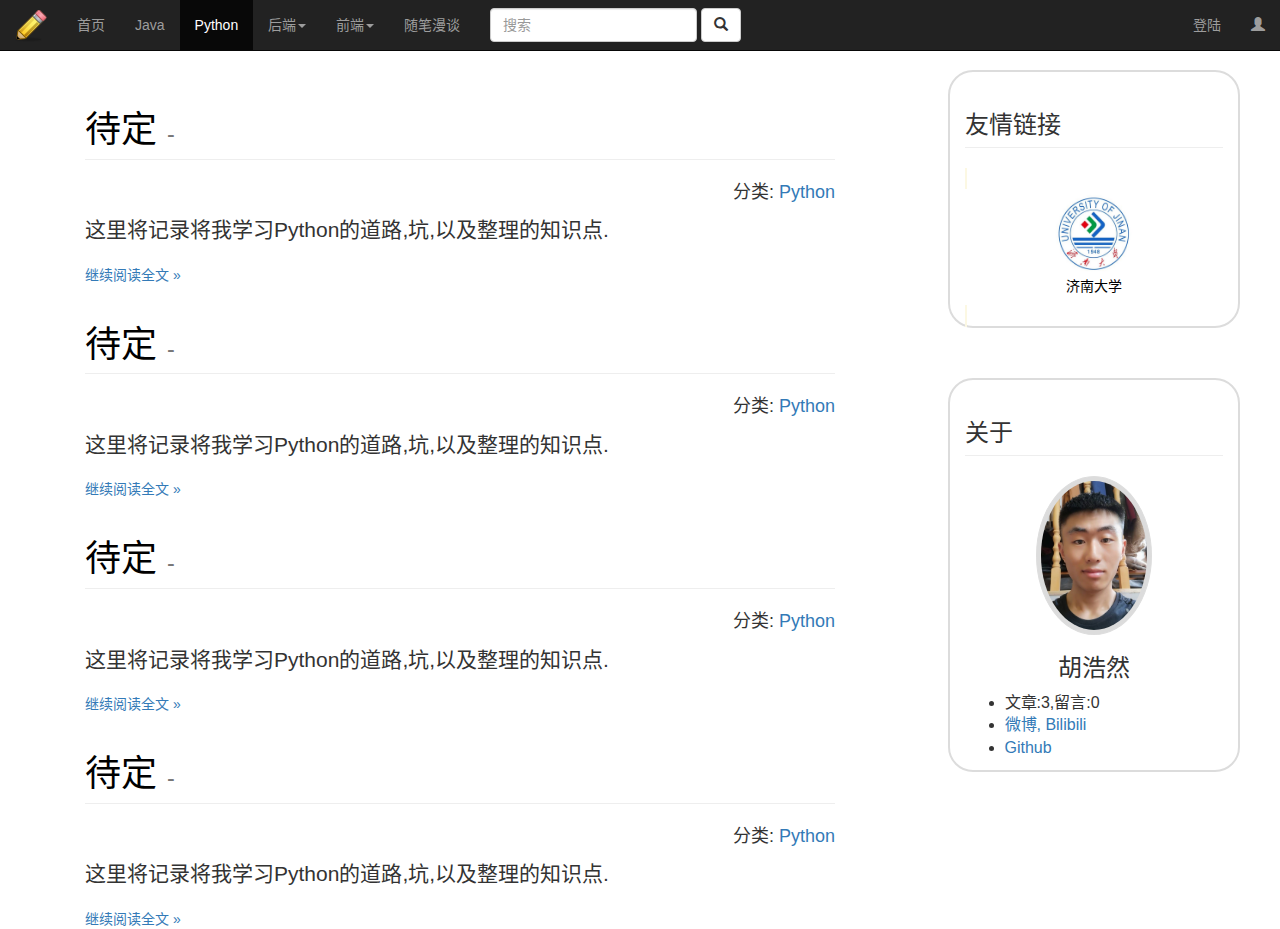
<file: Python.html>
<!DOCTYPE html>
<html lang="zh-CN">
<head>
    <meta charset="utf-8">
    <meta http-equiv="X-UA-Compatible" content="IE=edge">
    <meta name="viewport" content="width=device-width, initial-scale=1">
    <!-- 上述3个meta标签*必须*放在最前面，任何其他内容都*必须*跟随其后！ -->
    <title>胡浩然的博客</title>
    <!-- Bootstrap -->
    <link href="https://cdn.jsdelivr.net/npm/bootstrap@3.3.7/dist/css/bootstrap.min.css" rel="stylesheet">
    <!-- HTML5 shim 和 Respond.js 是为了让 IE8 支持 HTML5 元素和媒体查询（media queries）功能 -->
    <!-- 警告：通过 file:// 协议（就是直接将 html 页面拖拽到浏览器中）访问页面时 Respond.js 不起作用 -->
    <!--[if lt IE 9]>
    <script src="https://cdn.jsdelivr.net/npm/html5shiv@3.7.3/dist/html5shiv.min.js"></script>
    <script src="https://cdn.jsdelivr.net/npm/respond.js@1.4.2/dest/respond.min.js"></script>
    <![endif]-->
    <link rel="stylesheet" href="css\index.css" type="text/css">
</head>
<body>
<!--模态框 登陆-->
<div class="modal fade" id="sign" tabindex="-1" role="dialog" aria-labelledby="signLabel"
     aria-hidden="true">
    <div class="modal-dialog" role="document">
        <div class="modal-content">
            <div class="modal-header">
                <button type="button" class="close" data-dismiss="modal" aria-hidden="true">
                    &times;
                </button>
                <h4 class="modal-title" id="signLabel">
                    登陆
                </h4>
            </div>
            <div class="modal-body">
                <form class="form-horizontal">
                    <div class="form-group">
                        <label for="inputEmail-Sign" class="col-sm-2 control-label">邮箱</label>
                        <div class="col-sm-10">
                            <input type="email" class="form-control" id="inputEmail-Sign" placeholder="Email">
                        </div>
                    </div>
                    <div class="form-group">
                        <label for="inputPassword-Sign" class="col-sm-2 control-label">密码</label>
                        <div class="col-sm-10">
                            <input type="password" class="form-control" id="inputPassword-Sign"
                                   placeholder="Password">
                        </div>
                    </div>
                    <div class="form-group">
                        <div class="col-sm-offset-2 col-sm-10">
                            <div class="checkbox">
                                <label>
                                    <input type="checkbox"> 记住我
                                </label>
                            </div>
                        </div>
                    </div>
                    <div class="form-group">
                        <div class="col-sm-offset-2 col-sm-10">
                            <button type="submit" class="btn btn-primary" id="myBlog-navbar-sign-submit">登陆</button>
                            <button type="button" class="btn btn-default" data-dismiss="modal">关闭</button>
                        </div>
                    </div>
                </form>
            </div>
            <!--            <div class="modal-footer">-->
            <!--                <button type="button" class="btn btn-default" data-dismiss="modal">关闭-->
            <!--                </button>-->
            <!--                <button type="button" class="btn btn-primary">-->
            <!--                    提交更改-->
            <!--                </button>-->
            <!--            </div>-->
        </div>
    </div>
</div>
<!-- 模态框 -->
<div class="navbar navbar-default navbar-inverse navbar-fixed-top">
    <div class="container-fluid">
        <div class="navbar-header">
            <a class="navbar-brand" href="index.html">
                <img class="myBlog-navbar-brand-img" alt="Brand" src="./src/Mylogo.png">
            </a>
            <button type="button" class="navbar-toggle collapsed" data-toggle="collapse"
                    data-target="#bs-myBlog-navbar-collapse-1" aria-expanded="false"><span class="sr-only">Toggle navigation</span>
                <span class="icon-bar"></span>
                <span class="icon-bar"></span>
                <span class="icon-bar"></span></button>
        </div>
        <div class="collapse navbar-collapse" id="bs-myBlog-navbar-collapse-1">
            <ul class="nav navbar-nav">
                <!--active可以让它保持被选中的状态-->
                <li><a href="index.html">首页</a></li>
                <li><a href="Java.html" >Java<span class="sr-only">(current)</span></a></li>
                <li class="active"><a href="Python.html">Python<span class="sr-only">(current)</span></a></li>
                <!-- 后端下拉条-->
                <li class="dropdiwb"><a href="#" class="dropdown-toggle" data-toggle="dropdown" role="button"
                                        aria-haspopup="true" aria-expanded="false">
                    后端<span class="caret"></span></a>
                    <ul class="dropdown-menu">
                        <li><p class="navbar-text">Python后端</p></li>
                        <li><a href="#">Flask</a></li>
                        <li role="separator" class="divider"></li>
                        <li><p class="navbar-text">Java后端</p></li>
                        <li><a href="#">待定</a></li>
                    </ul>
                </li>
                <!-- 后端下拉条-->
                <!-- 前端下拉条-->
                <li class="dropdown"><a href="#" class="dropdown-toggle" data-toggle="dropdown" role="button"
                                        aria-haspopup="true" aria-expanded="false">
                    前端<span class="caret"></span></a>
                    <ul class="dropdown-menu">
                        <li><p class="navbar-text">基础</p></li>
                        <li><a href="#">HTTP</a></li>
                        <li><a href="#">CSS</a></li>
                        <li role="separator" class="divider"></li>
                        <li><p class="navbar-text">进阶/语言/框架</p></li>
                        <li><a href="#">JavaScript</a></li>
                        <li><a href="#">Bootstrap</a></li>
                        <li><a href="#">Vue</a></li>
                    </ul>
                </li>
                <!--前端下拉条-->
                <li><a href="eaasy.html">随笔漫谈</a></li>
            </ul>
            <!-- 按钮结束-->
            <form class="navbar-form navbar-left">
                <div class="form-group">
                    <input type="text" class="form-control" placeholder="搜索">
                </div>
                <button type="submit" class="btn btn-default"><span class="glyphicon glyphicon-search"></span></button>
            </form>
            <ul class="nav navbar-nav navbar-right">
                <li><a href="#" id="signButton" data-toggle="modal" data-target="#sign">登陆</a></li>
                <li><a href="#" class="dropdown-toggle" data-toggle="dropdown" role="button" aria-haspopup="true"
                       aria-expanded="false"><span class="glyphicon glyphicon-user"></span></a>
                    <ul class="dropdown-menu">
                        <li><a href="#">我的信息</a></li>
                        <li role="separator" class="divider"></li>
                        <li><a href="#">注销</a></li>
                    </ul>
                </li>
            </ul>
        </div>
    </div>
</div>
<div class="container">
    <!--    contaniner start-->
    <div class="container">
        <div class="row">
            <div class="col-lg-8">
                <div class="row">
                    <div class="col-lg-12">
                        <h1 class="page-header"><a href="#" class="myBlog-content-header-a">待定
                            <small> -</small>
                        </a></h1>
                        <p class="text-right myBlog-content-types">分类: <span class="myBlog-content-type"><a href="#">Python</a></span></p>
                        <p class="lead">这里将记录将我学习Python的道路,坑,以及整理的知识点.</p>
                        <a href="#">继续阅读全文 »</a>
                    </div>
                </div>
                <div class="row">
                    <div class="col-lg-12">
                        <h1 class="page-header"><a href="#" class="myBlog-content-header-a">待定
                            <small> -</small>
                        </a></h1>
                        <p class="text-right myBlog-content-types">分类: <span class="myBlog-content-type"><a href="#">Python</a></span></p>
                        <p class="lead">这里将记录将我学习Python的道路,坑,以及整理的知识点.</p>
                        <a href="#">继续阅读全文 »</a>
                    </div>
                </div>
                <div class="row">
                    <div class="col-lg-12">
                        <h1 class="page-header"><a href="#" class="myBlog-content-header-a">待定
                            <small> -</small>
                        </a></h1>
                        <p class="text-right myBlog-content-types">分类: <span class="myBlog-content-type"><a href="#">Python</a></span></p>
                        <p class="lead">这里将记录将我学习Python的道路,坑,以及整理的知识点.</p>
                        <a href="#">继续阅读全文 »</a>
                    </div>
                </div>
                <div class="row">
                    <div class="col-lg-12">
                        <h1 class="page-header"><a href="#" class="myBlog-content-header-a">待定
                            <small> -</small>
                        </a></h1>
                        <p class="text-right myBlog-content-types">分类: <span class="myBlog-content-type"><a href="#">Python</a></span></p>
                        <p class="lead">这里将记录将我学习Python的道路,坑,以及整理的知识点.</p>
                        <a href="#">继续阅读全文 »</a>
                    </div>
                </div>
            </div>
            <!--  友情链接 -->
            <div class="col-lg-3 col-lg-offset-1 myBlog-friendShip-content">
                <h3 class="page-header">友情链接</h3>
                <mark>
                    <div>
                        <a href="http://www.ujn.edu.cn/">
                            <img class="img-responsive img-circle center-block myBlog-friendShip-img"
                                 src="src/ujnlogo.jpg" alt="济南大学"></a>
                        <a href="http://www.ujn.edu.cn/"><p class="text-center ">济南大学</p></a>
                    </div>
                </mark>
            </div>
            <!--  友情链接 End -->
            <!--    关于 Start-->
            <div col-lg-3>
                <h1>&nbsp;</h1>
            </div>
            <div class="col-lg-3 col-lg-offset-1 myBlog-aboutMe-content">
                <h3 class="page-header">关于</h3>
                <img class="img-responsive img-thumbnail center-block img-circle myBlog-aboutMe-myImg" src="src/My.jpg" alt="济南大学">
                <h3 class="text-center">胡浩然</h3>
                <ul class="myBlog-aboutMe-ul">
                    <li>文章:3,留言:0</li>
                    <li><a href="#">微博, </a><a href="https://space.bilibili.com/201863">Bilibili</a></li>
                    <li><a href="http://www.github.com/qw98qw98">Github</a></li>
                </ul>
                <!--    关于 End-->
            </div>

        </div>
        <!-- contaniner end-->
    </div>
    <!-- jQuery (Bootstrap 的所有 JavaScript 插件都依赖 jQuery，所以必须放在前边) -->
    <script src="https://cdn.jsdelivr.net/npm/jquery@1.12.4/dist/jquery.min.js"></script>
    <!-- 加载 Bootstrap 的所有 JavaScript 插件。你也可以根据需要只加载单个插件。 -->
    <script src="https://cdn.jsdelivr.net/npm/bootstrap@3.3.7/dist/js/bootstrap.min.js"></script>
    <!-- 加载我自己写的js -->
    <script src="js/myJs.js"></script>
</body>
</html>
</file>
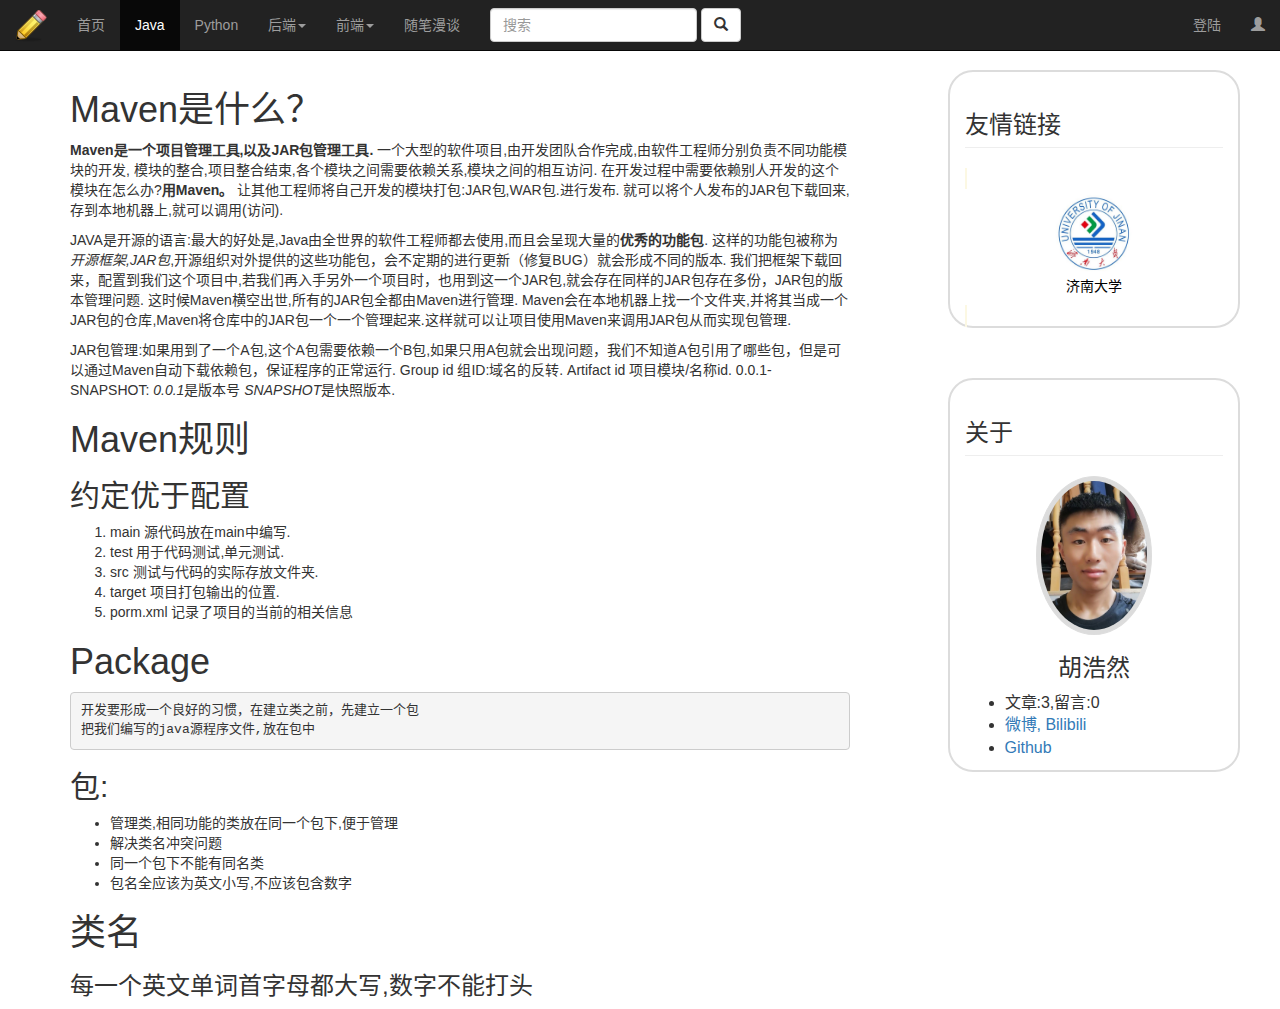
<file: Java_eaasy/_1.html>
<!DOCTYPE html>
<html lang="zh-CN">
<head>
    <meta charset="utf-8">
    <meta http-equiv="X-UA-Compatible" content="IE=edge">
    <meta name="viewport" content="width=device-width, initial-scale=1">
    <!-- 上述3个meta标签*必须*放在最前面，任何其他内容都*必须*跟随其后！ -->
    <title>胡浩然的博客</title>
    <!-- Bootstrap -->
    <link href="https://cdn.jsdelivr.net/npm/bootstrap@3.3.7/dist/css/bootstrap.min.css" rel="stylesheet">
    <!-- HTML5 shim 和 Respond.js 是为了让 IE8 支持 HTML5 元素和媒体查询（media queries）功能 -->
    <!-- 警告：通过 file:// 协议（就是直接将 html 页面拖拽到浏览器中）访问页面时 Respond.js 不起作用 -->
    <!--[if lt IE 9]>
    <script src="https://cdn.jsdelivr.net/npm/html5shiv@3.7.3/dist/html5shiv.min.js"></script>
    <script src="https://cdn.jsdelivr.net/npm/respond.js@1.4.2/dest/respond.min.js"></script>
    <![endif]-->
    <link rel="stylesheet" href="..\css\index.css" type="text/css">
</head>
<body>
<!--模态框 登陆-->
<div class="modal fade" id="sign" tabindex="-1" role="dialog" aria-labelledby="signLabel"
     aria-hidden="true">
    <div class="modal-dialog" role="document">
        <div class="modal-content">
            <div class="modal-header">
                <button type="button" class="close" data-dismiss="modal" aria-hidden="true">
                    &times;
                </button>
                <h4 class="modal-title" id="signLabel">
                    登陆
                </h4>
            </div>
            <div class="modal-body">
                <form class="form-horizontal">
                    <div class="form-group">
                        <label for="inputEmail-Sign" class="col-sm-2 control-label">邮箱</label>
                        <div class="col-sm-10">
                            <input type="email" class="form-control" id="inputEmail-Sign" placeholder="Email">
                        </div>
                    </div>
                    <div class="form-group">
                        <label for="inputPassword-Sign" class="col-sm-2 control-label">密码</label>
                        <div class="col-sm-10">
                            <input type="password" class="form-control" id="inputPassword-Sign"
                                   placeholder="Password">
                        </div>
                    </div>
                    <div class="form-group">
                        <div class="col-sm-offset-2 col-sm-10">
                            <div class="checkbox">
                                <label>
                                    <input type="checkbox"> 记住我
                                </label>
                            </div>
                        </div>
                    </div>
                    <div class="form-group">
                        <div class="col-sm-offset-2 col-sm-10">
                            <button type="submit" class="btn btn-primary" id="myBlog-navbar-sign-submit">登陆</button>
                            <button type="button" class="btn btn-default" data-dismiss="modal">关闭</button>
                        </div>
                    </div>
                </form>
            </div>
            <!--            <div class="modal-footer">-->
            <!--                <button type="button" class="btn btn-default" data-dismiss="modal">关闭-->
            <!--                </button>-->
            <!--                <button type="button" class="btn btn-primary">-->
            <!--                    提交更改-->
            <!--                </button>-->
            <!--            </div>-->
        </div>
    </div>
</div>
<!-- 模态框 -->
<div class="navbar navbar-default navbar-inverse navbar-fixed-top">
    <div class="container-fluid">
        <div class="navbar-header">
            <a class="navbar-brand" href="../index.html">
                <img class="myBlog-navbar-brand-img" alt="Brand" src="../src/Mylogo.png">
            </a>
            <button type="button" class="navbar-toggle collapsed" data-toggle="collapse"
                    data-target="#bs-myBlog-navbar-collapse-1" aria-expanded="false"><span class="sr-only">Toggle navigation</span>
                <span class="icon-bar"></span>
                <span class="icon-bar"></span>
                <span class="icon-bar"></span></button>
        </div>
        <div class="collapse navbar-collapse" id="bs-myBlog-navbar-collapse-1">
            <ul class="nav navbar-nav">
                <!--active可以让它保持被选中的状态-->
                <li><a href="../index.html">首页</a></li>
                <li class="active"><a href="../Java.html">Java<span class="sr-only">(current)</span></a></li>
                <li><a href="../Python.html">Python<span class="sr-only">(current)</span></a></li>
                <!-- 后端下拉条-->
                <li class="dropdiwb"><a href="#" class="dropdown-toggle" data-toggle="dropdown" role="button"
                                        aria-haspopup="true" aria-expanded="false">
                    后端<span class="caret"></span></a>
                    <ul class="dropdown-menu">
                        <li><p class="navbar-text">Python后端</p></li>
                        <li><a href="#">Flask</a></li>
                        <li role="separator" class="divider"></li>
                        <li><p class="navbar-text">Java后端</p></li>
                        <li><a href="#">待定</a></li>
                    </ul>
                </li>
                <!-- 后端下拉条-->
                <!-- 前端下拉条-->
                <li class="dropdown"><a href="#" class="dropdown-toggle" data-toggle="dropdown" role="button"
                                        aria-haspopup="true" aria-expanded="false">
                    前端<span class="caret"></span></a>
                    <ul class="dropdown-menu">
                        <li><p class="navbar-text">基础</p></li>
                        <li><a href="#">HTTP</a></li>
                        <li><a href="#">CSS</a></li>
                        <li role="separator" class="divider"></li>
                        <li><p class="navbar-text">进阶/语言/框架</p></li>
                        <li><a href="#">JavaScript</a></li>
                        <li><a href="#">Bootstrap</a></li>
                        <li><a href="#">Vue</a></li>
                    </ul>
                </li>
                <!--前端下拉条-->
                <li><a href="../eaasy.html">随笔漫谈</a></li>
            </ul>
            <!-- 按钮结束-->
            <form class="navbar-form navbar-left">
                <div class="form-group">
                    <input type="text" class="form-control" placeholder="搜索">
                </div>
                <button type="submit" class="btn btn-default"><span class="glyphicon glyphicon-search"></span></button>
            </form>
            <ul class="nav navbar-nav navbar-right">
                <li><a href="#" id="signButton" data-toggle="modal" data-target="#sign">登陆</a></li>
                <li><a href="#" class="dropdown-toggle" data-toggle="dropdown" role="button" aria-haspopup="true"
                       aria-expanded="false"><span class="glyphicon glyphicon-user"></span></a>
                    <ul class="dropdown-menu">
                        <li><a href="#">我的信息</a></li>
                        <li role="separator" class="divider"></li>
                        <li><a href="#">注销</a></li>
                    </ul>
                </li>
            </ul>
        </div>
    </div>
</div>
<div class="container">
    <!--    contaniner start-->
    <div class="container">
        <div class="row">
            <div class="col-lg-8">
                <div class="row">

                    <p>
                    <h1> Maven是什么？</h1>
                    <strong>Maven是一个项目管理工具,以及JAR包管理工具.</strong>
                    一个大型的软件项目,由开发团队合作完成,由软件工程师分别负责不同功能模块的开发,
                    模块的整合,项目整合结束,各个模块之间需要依赖关系,模块之间的相互访问.
                    在开发过程中需要依赖别人开发的这个模块在怎么办?<strong>用Maven。</strong>
                    让其他工程师将自己开发的模块打包:JAR包,WAR包.进行发布.
                    就可以将个人发布的JAR包下载回来,存到本地机器上,就可以调用(访问).</p>
                    <p>JAVA是开源的语言:最大的好处是,Java由全世界的软件工程师都去使用,而且会呈现大量的<strong>优秀的功能包</strong>.
                        这样的功能包被称为<em>开源框架,JAR包</em>,开源组织对外提供的这些功能包，会不定期的进行更新（修复BUG）就会形成不同的版本.
                        我们把框架下载回来，配置到我们这个项目中,若我们再入手另外一个项目时，也用到这一个JAR包,就会存在同样的JAR包存在多份，JAR包的版本管理问题.
                        这时候Maven横空出世,所有的JAR包全都由Maven进行管理.
                        Maven会在本地机器上找一个文件夹,并将其当成一个JAR包的仓库,Maven将仓库中的JAR包一个一个管理起来.这样就可以让项目使用Maven来调用JAR包从而实现包管理.</p>
                    <p>JAR包管理:如果用到了一个A包,这个A包需要依赖一个B包,如果只用A包就会出现问题，我们不知道A包引用了哪些包，但是可以通过Maven自动下载依赖包，保证程序的正常运行.
                        Group id 组ID:域名的反转.
                        Artifact id 项目模块/名称id.
                        0.0.1-SNAPSHOT: <em>0.0.1</em>是版本号 <em>SNAPSHOT</em>是快照版本.</p>
                    <h1>Maven规则</h1>
                    <h2>约定优于配置</h2>
                    <ol>
                        <li>main 源代码放在main中编写.</li>
                        <li>test 用于代码测试,单元测试.</li>
                        <li>src 测试与代码的实际存放文件夹.</li>
                        <li>target 项目打包输出的位置.</li>
                        <li>porm.xml 记录了项目的当前的相关信息</li>
                    </ol>
                    <h1>Package</h1>
                    <pre><code>开发要形成一个良好的习惯，在建立类之前，先建立一个包
把我们编写的java源程序文件,放在包中
</code></pre>
                    <h2>包:</h2>
                    <ul>
                        <li>管理类,相同功能的类放在同一个包下,便于管理</li>
                        <li>解决类名冲突问题</li>
                        <li>同一个包下不能有同名类</li>
                        <li>包名全应该为英文小写,不应该包含数字</li>
                    </ul>
                    <h1>类名</h1>
                    <h3>每一个英文单词首字母都大写,数字不能打头</h3>


                </div>
            </div>
            <!--  友情链接 -->
            <div class="col-lg-3 col-lg-offset-1 myBlog-friendShip-content">
                <h3 class="page-header">友情链接</h3>
                <mark>
                    <div>
                        <a href="http://www.ujn.edu.cn/">
                            <img class="img-responsive img-circle center-block myBlog-friendShip-img"
                                 src="../src/ujnlogo.jpg" alt="济南大学"></a>
                        <a href="http://www.ujn.edu.cn/"><p class="text-center ">济南大学</p></a>
                    </div>
                </mark>
            </div>
            <!--  友情链接 End -->
            <!--    关于 Start-->
            <div col-lg-3>
                <h1>&nbsp;</h1>
            </div>
            <div class="col-lg-3 col-lg-offset-1 myBlog-aboutMe-content">
                <h3 class="page-header">关于</h3>
                <img class="img-responsive img-thumbnail center-block img-circle myBlog-aboutMe-myImg"
                     src="../src/My.jpg"
                     alt="济南大学">
                <h3 class="text-center">胡浩然</h3>
                <ul class="myBlog-aboutMe-ul">
                    <li>文章:3,留言:0</li>
                    <li><a href="#">微博, </a><a href="https://space.bilibili.com/201863">Bilibili</a></li>
                    <li><a href="http://www.github.com/qw98qw98">Github</a></li>
                </ul>
                <!--    关于 End-->
            </div>
        </div>
        <!-- contaniner end-->
    </div>
    <!-- jQuery (Bootstrap 的所有 JavaScript 插件都依赖 jQuery，所以必须放在前边) -->
    <script src="https://cdn.jsdelivr.net/npm/jquery@1.12.4/dist/jquery.min.js"></script>
    <!-- 加载 Bootstrap 的所有 JavaScript 插件。你也可以根据需要只加载单个插件。 -->
    <script src="https://cdn.jsdelivr.net/npm/bootstrap@3.3.7/dist/js/bootstrap.min.js"></script>
    <!-- 加载我自己写的js -->
    <script src="../js/myJs.js"></script>
</body>
</html>
</file>
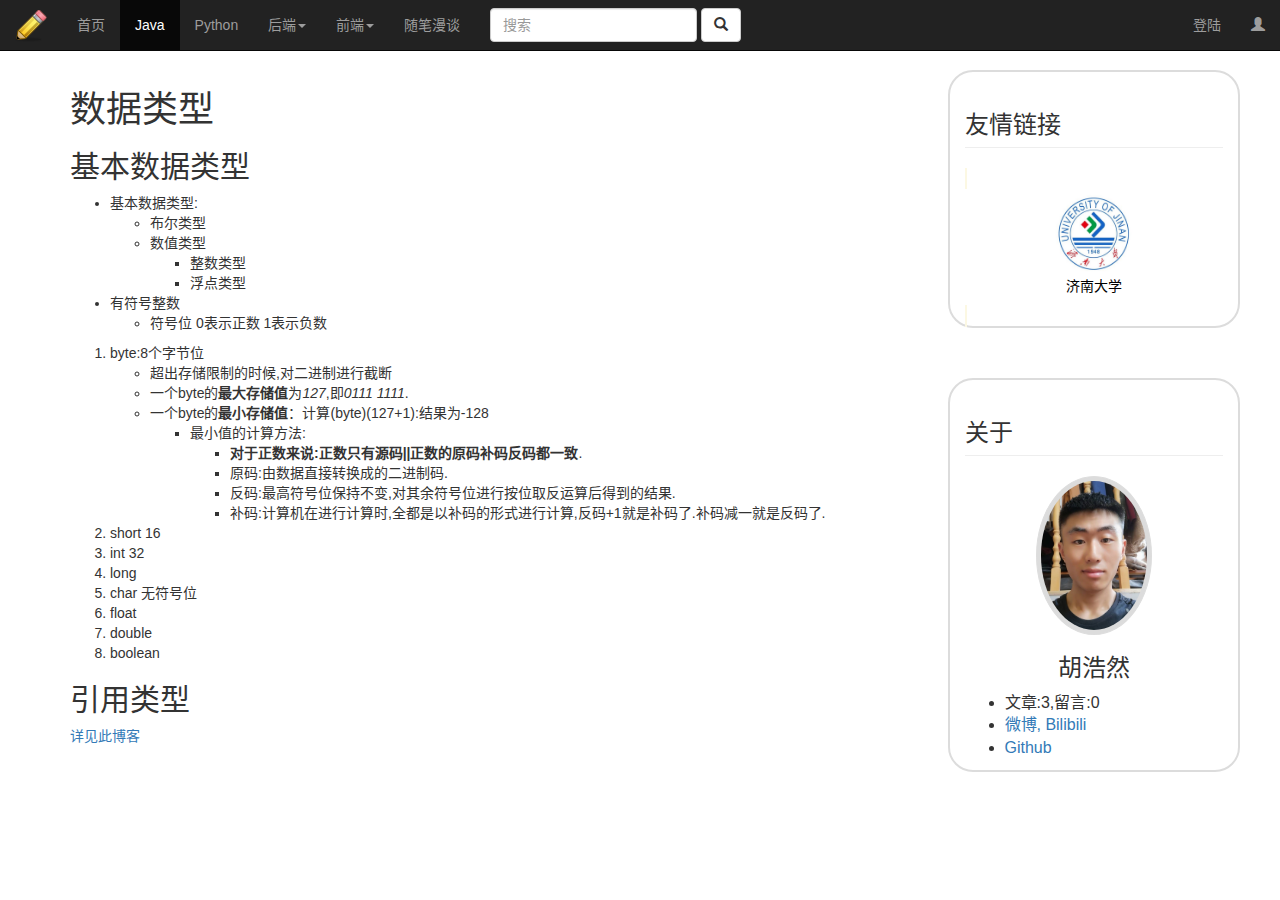
<file: Java_eaasy/_2.html>
<!DOCTYPE html>
<html lang="zh-CN">
<head>
    <meta charset="utf-8">
    <meta http-equiv="X-UA-Compatible" content="IE=edge">
    <meta name="viewport" content="width=device-width, initial-scale=1">
    <!-- 上述3个meta标签*必须*放在最前面，任何其他内容都*必须*跟随其后！ -->
    <title>胡浩然的博客</title>
    <!-- Bootstrap -->
    <link href="https://cdn.jsdelivr.net/npm/bootstrap@3.3.7/dist/css/bootstrap.min.css" rel="stylesheet">
    <!-- HTML5 shim 和 Respond.js 是为了让 IE8 支持 HTML5 元素和媒体查询（media queries）功能 -->
    <!-- 警告：通过 file:// 协议（就是直接将 html 页面拖拽到浏览器中）访问页面时 Respond.js 不起作用 -->
    <!--[if lt IE 9]>
    <script src="https://cdn.jsdelivr.net/npm/html5shiv@3.7.3/dist/html5shiv.min.js"></script>
    <script src="https://cdn.jsdelivr.net/npm/respond.js@1.4.2/dest/respond.min.js"></script>
    <![endif]-->
    <link rel="stylesheet" href="..\css\index.css" type="text/css">
</head>
<body>
<!--模态框 登陆-->
<div class="modal fade" id="sign" tabindex="-1" role="dialog" aria-labelledby="signLabel"
     aria-hidden="true">
    <div class="modal-dialog" role="document">
        <div class="modal-content">
            <div class="modal-header">
                <button type="button" class="close" data-dismiss="modal" aria-hidden="true">
                    &times;
                </button>
                <h4 class="modal-title" id="signLabel">
                    登陆
                </h4>
            </div>
            <div class="modal-body">
                <form class="form-horizontal">
                    <div class="form-group">
                        <label for="inputEmail-Sign" class="col-sm-2 control-label">邮箱</label>
                        <div class="col-sm-10">
                            <input type="email" class="form-control" id="inputEmail-Sign" placeholder="Email">
                        </div>
                    </div>
                    <div class="form-group">
                        <label for="inputPassword-Sign" class="col-sm-2 control-label">密码</label>
                        <div class="col-sm-10">
                            <input type="password" class="form-control" id="inputPassword-Sign"
                                   placeholder="Password">
                        </div>
                    </div>
                    <div class="form-group">
                        <div class="col-sm-offset-2 col-sm-10">
                            <div class="checkbox">
                                <label>
                                    <input type="checkbox"> 记住我
                                </label>
                            </div>
                        </div>
                    </div>
                    <div class="form-group">
                        <div class="col-sm-offset-2 col-sm-10">
                            <button type="submit" class="btn btn-primary" id="myBlog-navbar-sign-submit">登陆</button>
                            <button type="button" class="btn btn-default" data-dismiss="modal">关闭</button>
                        </div>
                    </div>
                </form>
            </div>
            <!--            <div class="modal-footer">-->
            <!--                <button type="button" class="btn btn-default" data-dismiss="modal">关闭-->
            <!--                </button>-->
            <!--                <button type="button" class="btn btn-primary">-->
            <!--                    提交更改-->
            <!--                </button>-->
            <!--            </div>-->
        </div>
    </div>
</div>
<!-- 模态框 -->
<div class="navbar navbar-default navbar-inverse navbar-fixed-top">
    <div class="container-fluid">
        <div class="navbar-header">
            <a class="navbar-brand" href="../index.html">
                <img class="myBlog-navbar-brand-img" alt="Brand" src="../src/Mylogo.png">
            </a>
            <button type="button" class="navbar-toggle collapsed" data-toggle="collapse"
                    data-target="#bs-myBlog-navbar-collapse-1" aria-expanded="false"><span class="sr-only">Toggle navigation</span>
                <span class="icon-bar"></span>
                <span class="icon-bar"></span>
                <span class="icon-bar"></span></button>
        </div>
        <div class="collapse navbar-collapse" id="bs-myBlog-navbar-collapse-1">
            <ul class="nav navbar-nav">
                <!--active可以让它保持被选中的状态-->
                <li><a href="../index.html">首页</a></li>
                <li class="active"><a href="../Java.html">Java<span class="sr-only">(current)</span></a></li>
                <li><a href="../Python.html">Python<span class="sr-only">(current)</span></a></li>
                <!-- 后端下拉条-->
                <li class="dropdiwb"><a href="#" class="dropdown-toggle" data-toggle="dropdown" role="button"
                                        aria-haspopup="true" aria-expanded="false">
                    后端<span class="caret"></span></a>
                    <ul class="dropdown-menu">
                        <li><p class="navbar-text">Python后端</p></li>
                        <li><a href="#">Flask</a></li>
                        <li role="separator" class="divider"></li>
                        <li><p class="navbar-text">Java后端</p></li>
                        <li><a href="#">待定</a></li>
                    </ul>
                </li>
                <!-- 后端下拉条-->
                <!-- 前端下拉条-->
                <li class="dropdown"><a href="#" class="dropdown-toggle" data-toggle="dropdown" role="button"
                                        aria-haspopup="true" aria-expanded="false">
                    前端<span class="caret"></span></a>
                    <ul class="dropdown-menu">
                        <li><p class="navbar-text">基础</p></li>
                        <li><a href="#">HTTP</a></li>
                        <li><a href="#">CSS</a></li>
                        <li role="separator" class="divider"></li>
                        <li><p class="navbar-text">进阶/语言/框架</p></li>
                        <li><a href="#">JavaScript</a></li>
                        <li><a href="#">Bootstrap</a></li>
                        <li><a href="#">Vue</a></li>
                    </ul>
                </li>
                <!--前端下拉条-->
                <li><a href="../eaasy.html">随笔漫谈</a></li>
            </ul>
            <!-- 按钮结束-->
            <form class="navbar-form navbar-left">
                <div class="form-group">
                    <input type="text" class="form-control" placeholder="搜索">
                </div>
                <button type="submit" class="btn btn-default"><span class="glyphicon glyphicon-search"></span></button>
            </form>
            <ul class="nav navbar-nav navbar-right">
                <li><a href="#" id="signButton" data-toggle="modal" data-target="#sign">登陆</a></li>
                <li><a href="#" class="dropdown-toggle" data-toggle="dropdown" role="button" aria-haspopup="true"
                       aria-expanded="false"><span class="glyphicon glyphicon-user"></span></a>
                    <ul class="dropdown-menu">
                        <li><a href="#">我的信息</a></li>
                        <li role="separator" class="divider"></li>
                        <li><a href="#">注销</a></li>
                    </ul>
                </li>
            </ul>
        </div>
    </div>
</div>
<div class="container">
    <!--    contaniner start-->
    <div class="container">
        <div class="row">
            <div class="col-lg-8">
                <div class="row">


                    <h1>数据类型</h1>
                    <h2>基本数据类型</h2>
                    <ul>
                        <li>基本数据类型:
                            <ul>
                                <li>布尔类型</li>
                                <li>数值类型
                                    <ul>
                                        <li>整数类型</li>
                                        <li>浮点类型</li>
                                    </ul>
                                </li>
                            </ul>
                        </li>
                        <li>有符号整数
                            <ul>
                                <li>符号位 0表示正数 1表示负数</li>
                            </ul>
                        </li>
                    </ul>
                    <ol>
                        <li>byte:8个字节位
                            <ul>
                                <li>超出存储限制的时候,对二进制进行截断</li>
                                <li>一个byte的<strong>最大存储值</strong>为<em>127</em>,即<em>0111 1111</em>.</li>
                                <li>一个byte的<strong>最小存储值</strong>：计算(byte)(127+1):结果为-128
                                    <ul>
                                        <li>最小值的计算方法:
                                            <ul>
                                                <li><strong>对于正数来说:正数只有源码||正数的原码补码反码都一致</strong>.</li>
                                                <li>原码:由数据直接转换成的二进制码.</li>
                                                <li>反码:最高符号位保持不变,对其余符号位进行按位取反运算后得到的结果.</li>
                                                <li>补码:计算机在进行计算时,全都是以补码的形式进行计算,反码+1就是补码了.补码减一就是反码了.</li>
                                            </ul>
                                        </li>
                                    </ul>
                                </li>
                            </ul>
                        </li>
                        <li>short 16</li>
                        <li>int 32</li>
                        <li>long</li>
                        <li>char 无符号位</li>
                        <li>float</li>
                        <li>double</li>
                        <li>boolean</li>
                    </ol>
                    <h2>引用类型</h2>
                    <p><a href="https://www.cnblogs.com/SilentCode/p/4858790.html">详见此博客</a></p>


                </div>
            </div>
            <!--  友情链接 -->
            <div class="col-lg-3 col-lg-offset-1 myBlog-friendShip-content">
                <h3 class="page-header">友情链接</h3>
                <mark>
                    <div>
                        <a href="http://www.ujn.edu.cn/">
                            <img class="img-responsive img-circle center-block myBlog-friendShip-img"
                                 src="../src/ujnlogo.jpg" alt="济南大学"></a>
                        <a href="http://www.ujn.edu.cn/"><p class="text-center ">济南大学</p></a>
                    </div>
                </mark>
            </div>
            <!--  友情链接 End -->
            <!--    关于 Start-->
            <div col-lg-3>
                <h1>&nbsp;</h1>
            </div>
            <div class="col-lg-3 col-lg-offset-1 myBlog-aboutMe-content">
                <h3 class="page-header">关于</h3>
                <img class="img-responsive img-thumbnail center-block img-circle myBlog-aboutMe-myImg"
                     src="../src/My.jpg"
                     alt="济南大学">
                <h3 class="text-center">胡浩然</h3>
                <ul class="myBlog-aboutMe-ul">
                    <li>文章:3,留言:0</li>
                    <li><a href="#">微博, </a><a href="https://space.bilibili.com/201863">Bilibili</a></li>
                    <li><a href="http://www.github.com/qw98qw98">Github</a></li>
                </ul>
                <!--    关于 End-->
            </div>
        </div>
        <!-- contaniner end-->
    </div>
    <!-- jQuery (Bootstrap 的所有 JavaScript 插件都依赖 jQuery，所以必须放在前边) -->
    <script src="https://cdn.jsdelivr.net/npm/jquery@1.12.4/dist/jquery.min.js"></script>
    <!-- 加载 Bootstrap 的所有 JavaScript 插件。你也可以根据需要只加载单个插件。 -->
    <script src="https://cdn.jsdelivr.net/npm/bootstrap@3.3.7/dist/js/bootstrap.min.js"></script>
    <!-- 加载我自己写的js -->
    <script src="../js/myJs.js"></script>
</body>
</html>
</file>
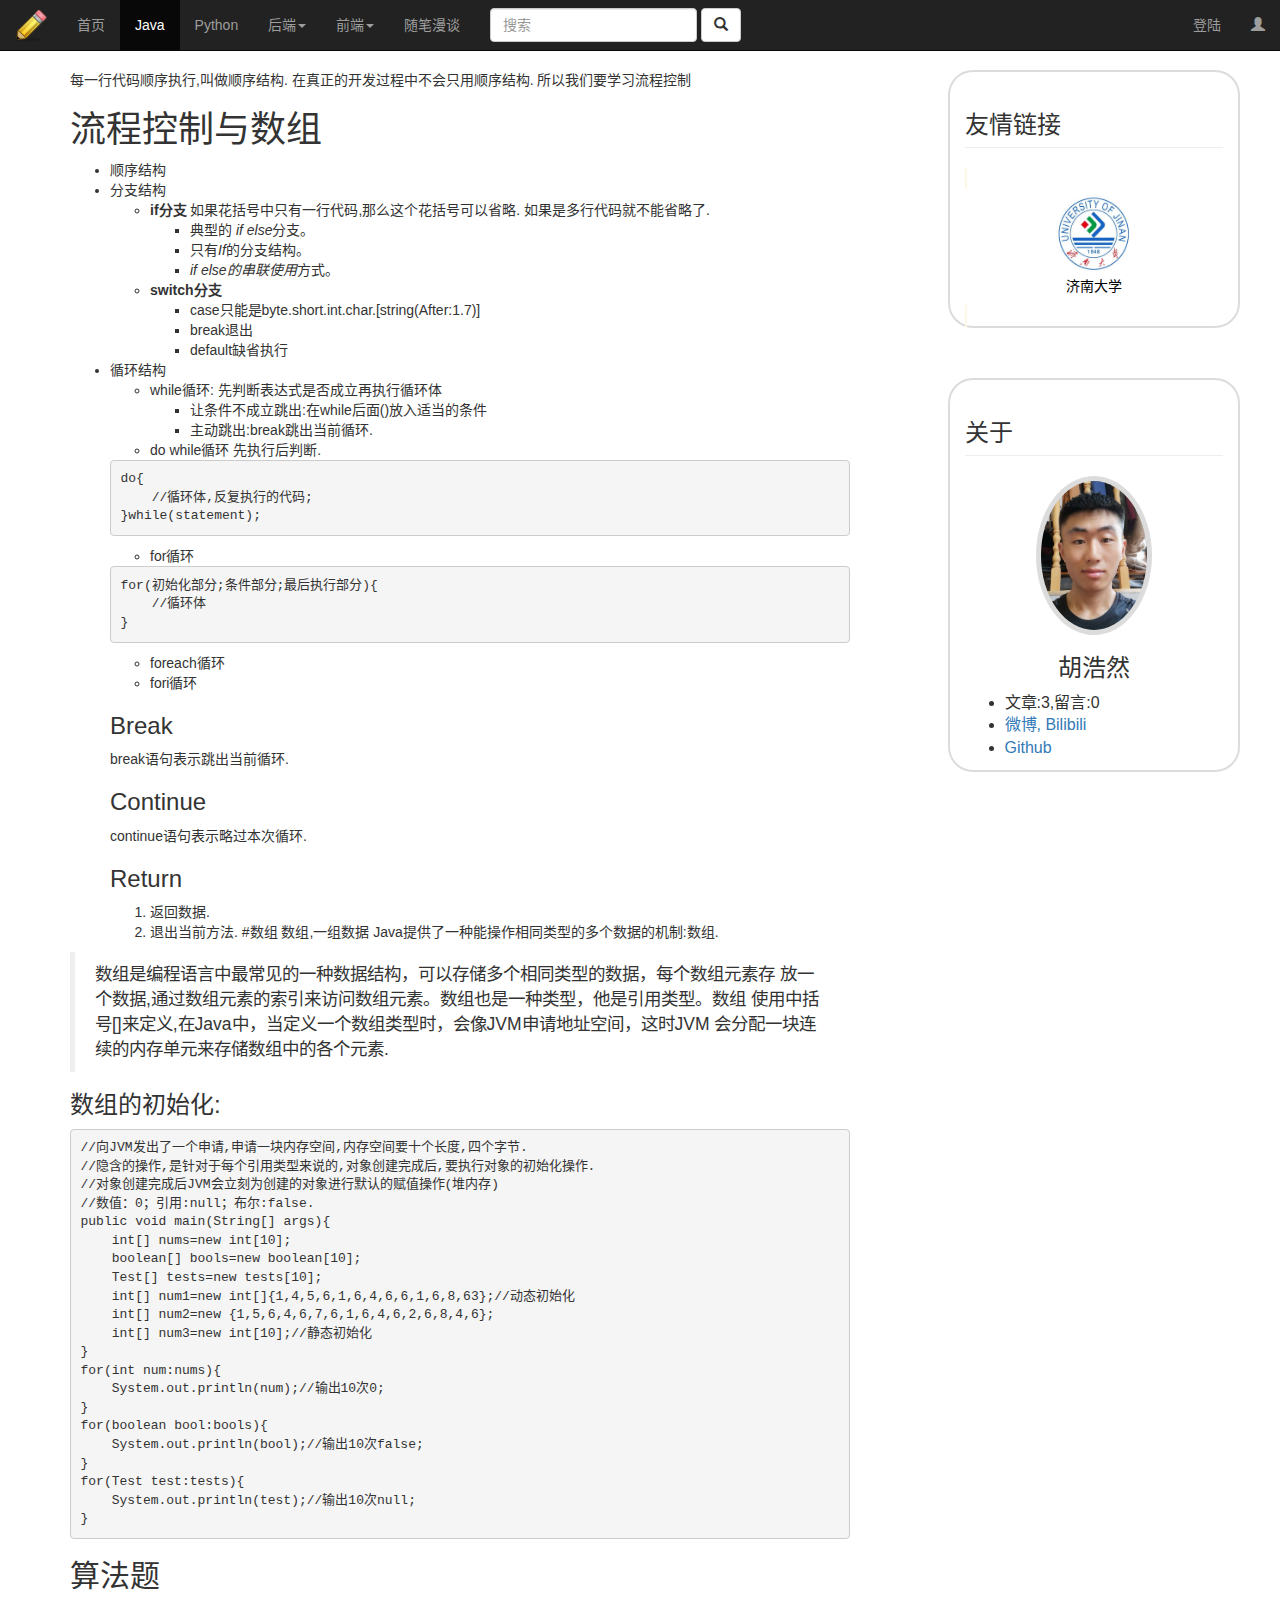
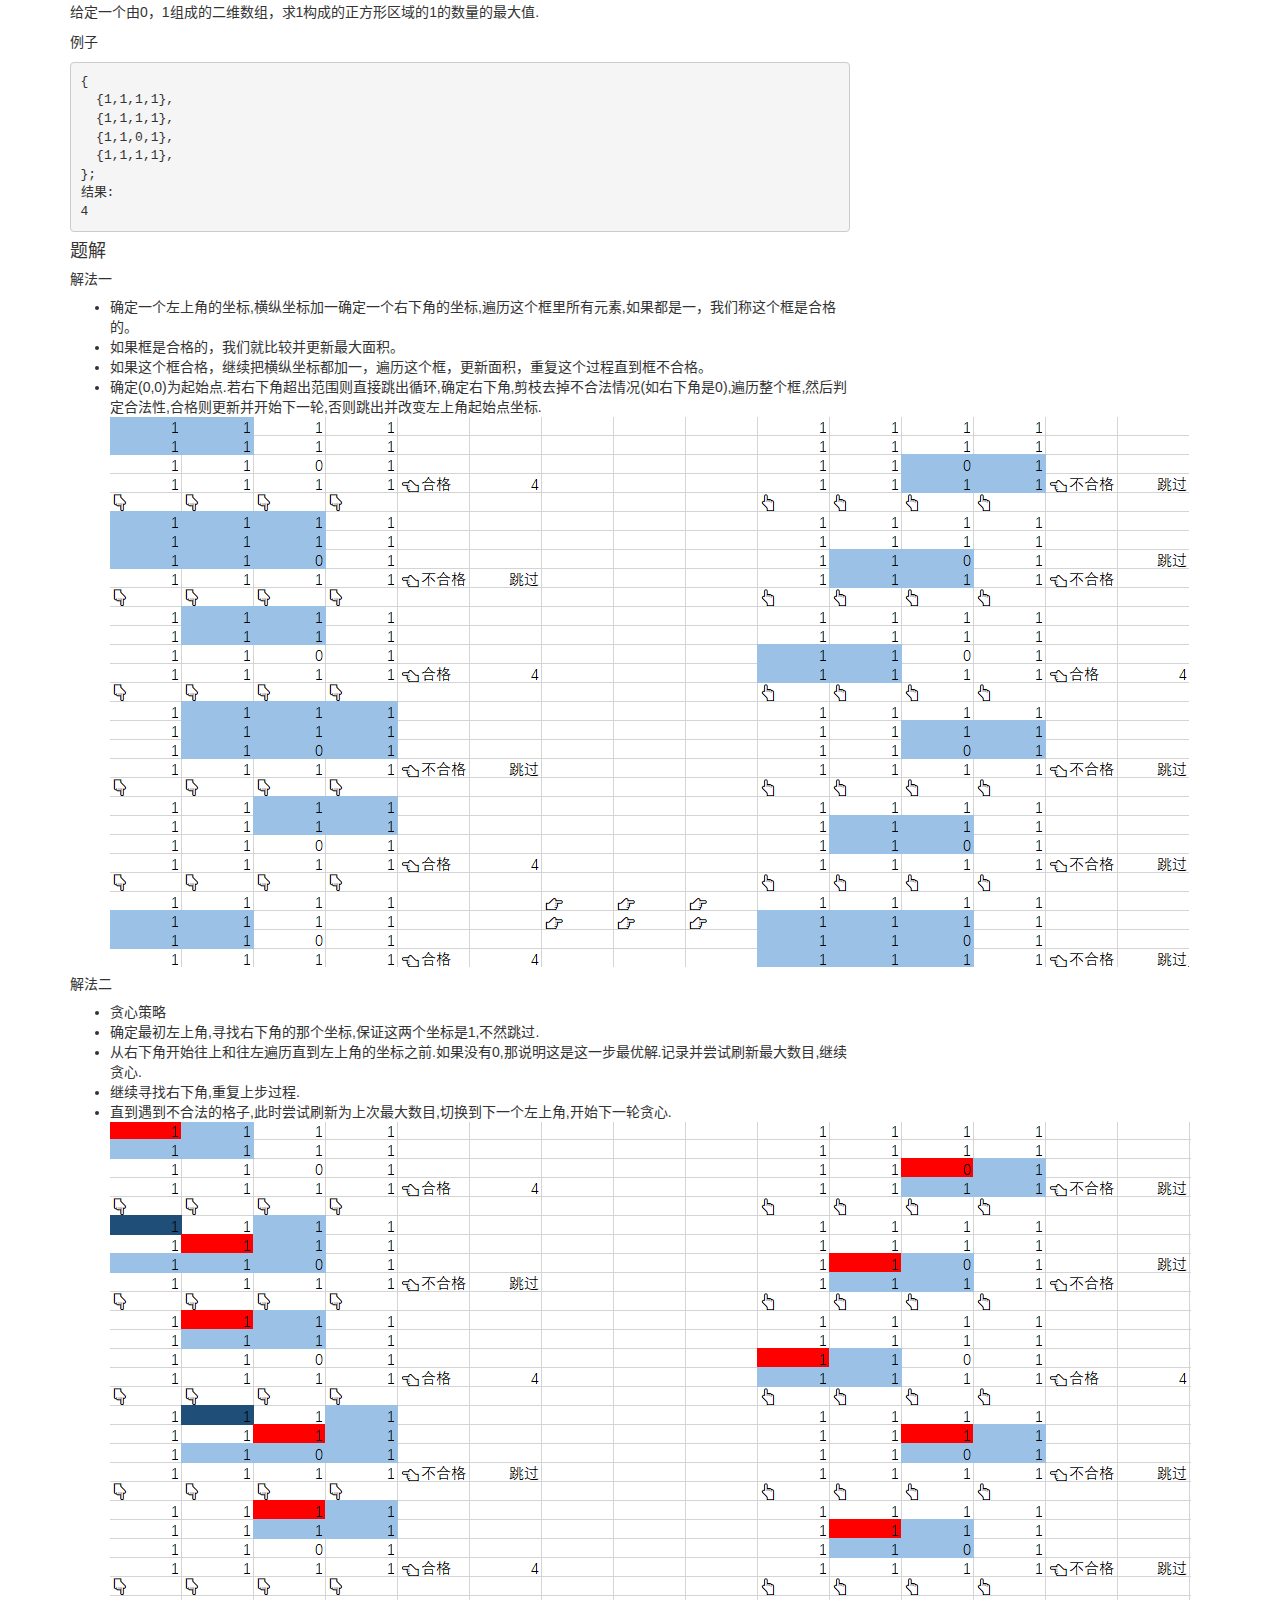
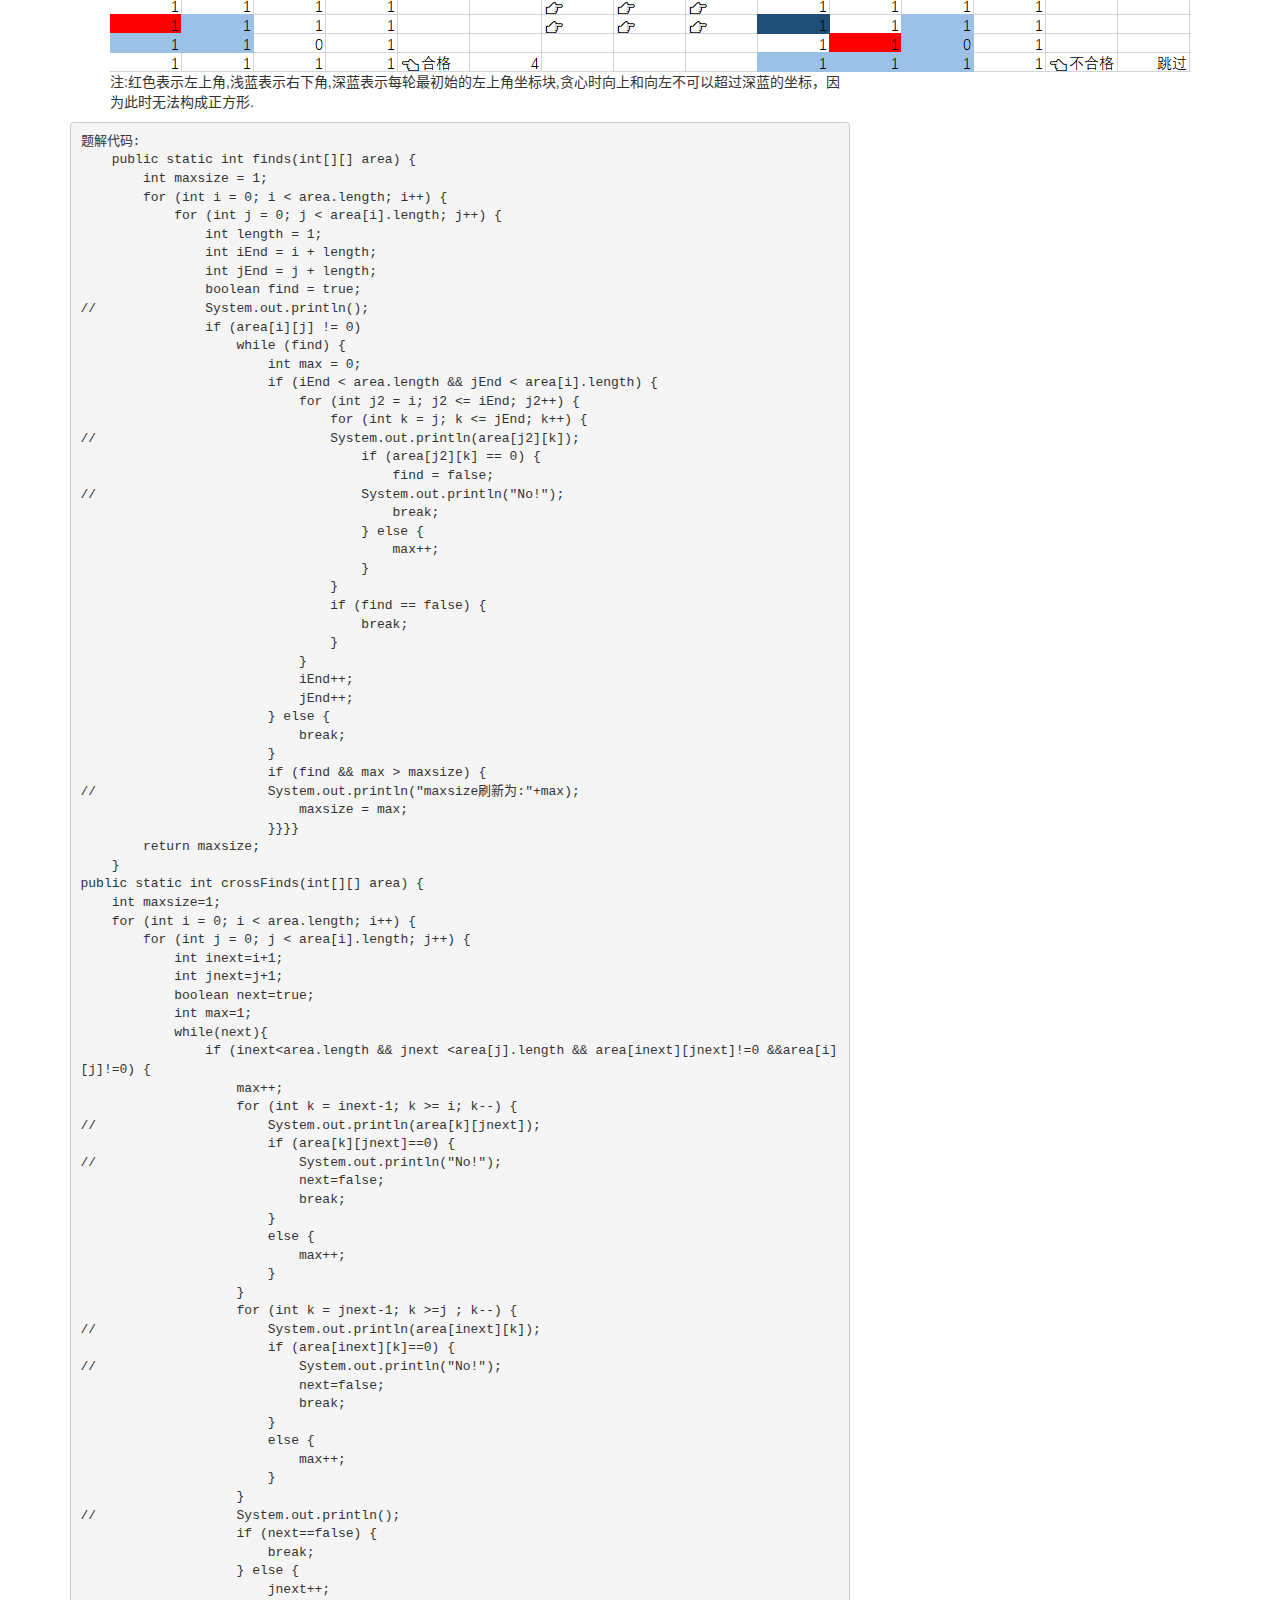
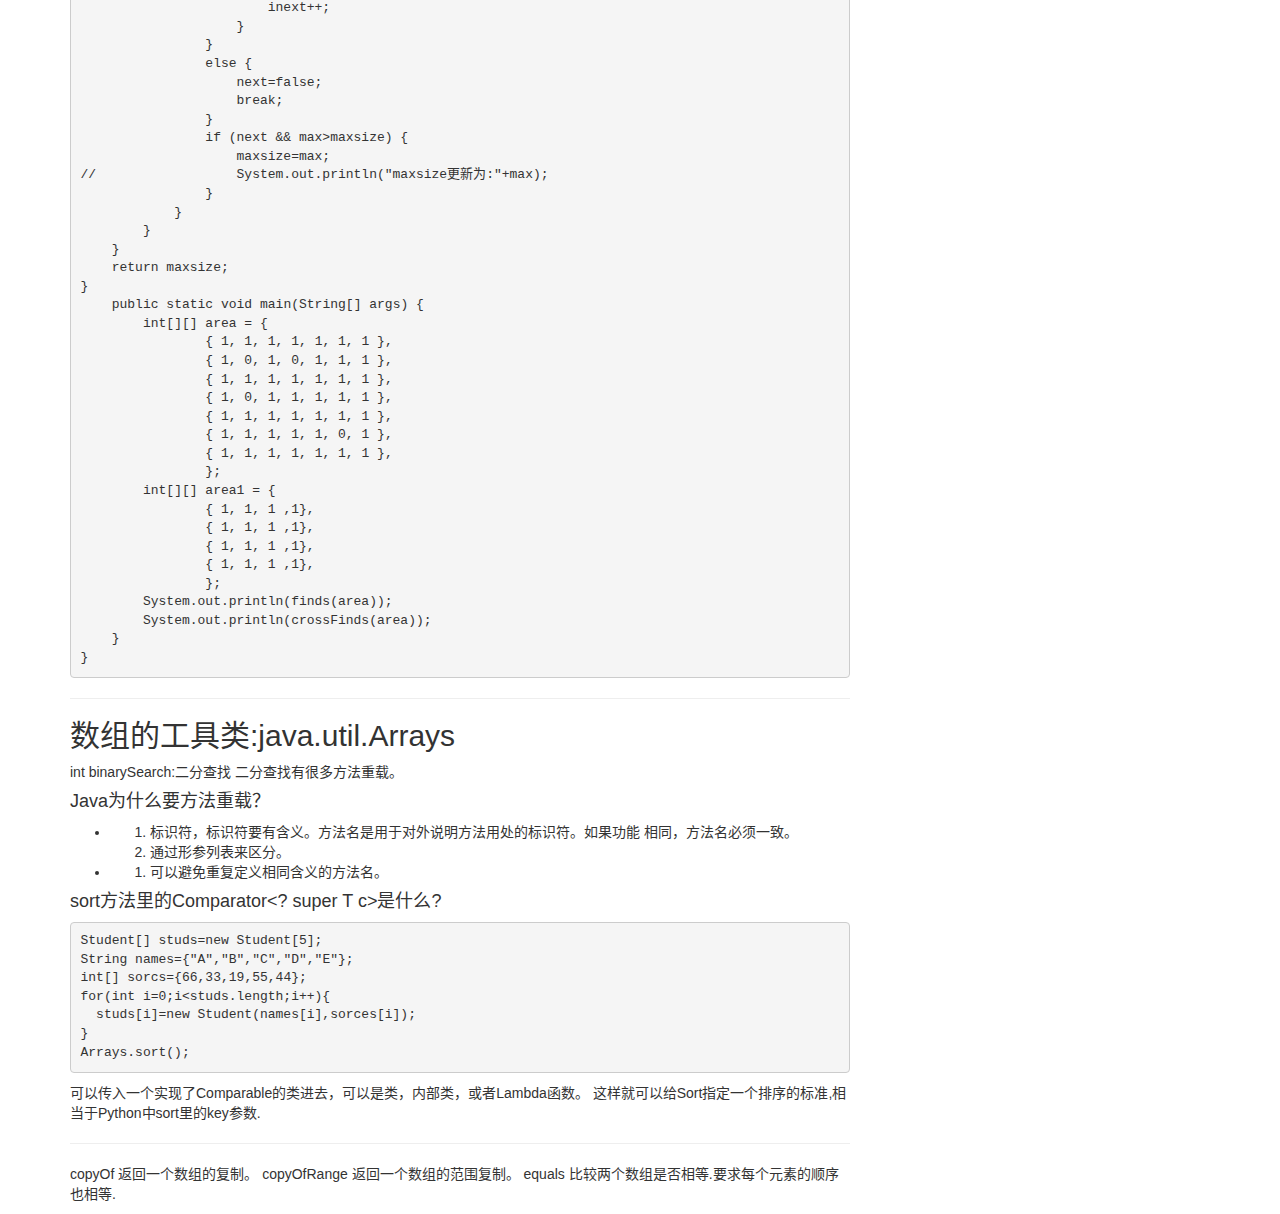
<file: Java_eaasy/_3.html>
<!DOCTYPE html>
<html lang="zh-CN">
<head>
    <meta charset="utf-8">
    <meta http-equiv="X-UA-Compatible" content="IE=edge">
    <meta name="viewport" content="width=device-width, initial-scale=1">
    <!-- 上述3个meta标签*必须*放在最前面，任何其他内容都*必须*跟随其后！ -->
    <title>胡浩然的博客</title>
    <!-- Bootstrap -->
    <link href="https://cdn.jsdelivr.net/npm/bootstrap@3.3.7/dist/css/bootstrap.min.css" rel="stylesheet">
    <!-- HTML5 shim 和 Respond.js 是为了让 IE8 支持 HTML5 元素和媒体查询（media queries）功能 -->
    <!-- 警告：通过 file:// 协议（就是直接将 html 页面拖拽到浏览器中）访问页面时 Respond.js 不起作用 -->
    <!--[if lt IE 9]>
    <script src="https://cdn.jsdelivr.net/npm/html5shiv@3.7.3/dist/html5shiv.min.js"></script>
    <script src="https://cdn.jsdelivr.net/npm/respond.js@1.4.2/dest/respond.min.js"></script>
    <![endif]-->
    <link rel="stylesheet" href="..\css\index.css" type="text/css">
</head>
<body>
<!--模态框 登陆-->
<div class="modal fade" id="sign" tabindex="-1" role="dialog" aria-labelledby="signLabel"
     aria-hidden="true">
    <div class="modal-dialog" role="document">
        <div class="modal-content">
            <div class="modal-header">
                <button type="button" class="close" data-dismiss="modal" aria-hidden="true">
                    &times;
                </button>
                <h4 class="modal-title" id="signLabel">
                    登陆
                </h4>
            </div>
            <div class="modal-body">
                <form class="form-horizontal">
                    <div class="form-group">
                        <label for="inputEmail-Sign" class="col-sm-2 control-label">邮箱</label>
                        <div class="col-sm-10">
                            <input type="email" class="form-control" id="inputEmail-Sign" placeholder="Email">
                        </div>
                    </div>
                    <div class="form-group">
                        <label for="inputPassword-Sign" class="col-sm-2 control-label">密码</label>
                        <div class="col-sm-10">
                            <input type="password" class="form-control" id="inputPassword-Sign"
                                   placeholder="Password">
                        </div>
                    </div>
                    <div class="form-group">
                        <div class="col-sm-offset-2 col-sm-10">
                            <div class="checkbox">
                                <label>
                                    <input type="checkbox"> 记住我
                                </label>
                            </div>
                        </div>
                    </div>
                    <div class="form-group">
                        <div class="col-sm-offset-2 col-sm-10">
                            <button type="submit" class="btn btn-primary" id="myBlog-navbar-sign-submit">登陆</button>
                            <button type="button" class="btn btn-default" data-dismiss="modal">关闭</button>
                        </div>
                    </div>
                </form>
            </div>
            <!--            <div class="modal-footer">-->
            <!--                <button type="button" class="btn btn-default" data-dismiss="modal">关闭-->
            <!--                </button>-->
            <!--                <button type="button" class="btn btn-primary">-->
            <!--                    提交更改-->
            <!--                </button>-->
            <!--            </div>-->
        </div>
    </div>
</div>
<!-- 模态框 -->
<div class="navbar navbar-default navbar-inverse navbar-fixed-top">
    <div class="container-fluid">
        <div class="navbar-header">
            <a class="navbar-brand" href="../index.html">
                <img class="myBlog-navbar-brand-img" alt="Brand" src="../src/Mylogo.png">
            </a>
            <button type="button" class="navbar-toggle collapsed" data-toggle="collapse"
                    data-target="#bs-myBlog-navbar-collapse-1" aria-expanded="false"><span class="sr-only">Toggle navigation</span>
                <span class="icon-bar"></span>
                <span class="icon-bar"></span>
                <span class="icon-bar"></span></button>
        </div>
        <div class="collapse navbar-collapse" id="bs-myBlog-navbar-collapse-1">
            <ul class="nav navbar-nav">
                <!--active可以让它保持被选中的状态-->
                <li><a href="../index.html">首页</a></li>
                <li class="active"><a href="../Java.html">Java<span class="sr-only">(current)</span></a></li>
                <li><a href="../Python.html">Python<span class="sr-only">(current)</span></a></li>
                <!-- 后端下拉条-->
                <li class="dropdiwb"><a href="#" class="dropdown-toggle" data-toggle="dropdown" role="button"
                                        aria-haspopup="true" aria-expanded="false">
                    后端<span class="caret"></span></a>
                    <ul class="dropdown-menu">
                        <li><p class="navbar-text">Python后端</p></li>
                        <li><a href="#">Flask</a></li>
                        <li role="separator" class="divider"></li>
                        <li><p class="navbar-text">Java后端</p></li>
                        <li><a href="#">待定</a></li>
                    </ul>
                </li>
                <!-- 后端下拉条-->
                <!-- 前端下拉条-->
                <li class="dropdown"><a href="#" class="dropdown-toggle" data-toggle="dropdown" role="button"
                                        aria-haspopup="true" aria-expanded="false">
                    前端<span class="caret"></span></a>
                    <ul class="dropdown-menu">
                        <li><p class="navbar-text">基础</p></li>
                        <li><a href="#">HTTP</a></li>
                        <li><a href="#">CSS</a></li>
                        <li role="separator" class="divider"></li>
                        <li><p class="navbar-text">进阶/语言/框架</p></li>
                        <li><a href="#">JavaScript</a></li>
                        <li><a href="#">Bootstrap</a></li>
                        <li><a href="#">Vue</a></li>
                    </ul>
                </li>
                <!--前端下拉条-->
                <li><a href="../eaasy.html">随笔漫谈</a></li>
            </ul>
            <!-- 按钮结束-->
            <form class="navbar-form navbar-left">
                <div class="form-group">
                    <input type="text" class="form-control" placeholder="搜索">
                </div>
                <button type="submit" class="btn btn-default"><span class="glyphicon glyphicon-search"></span></button>
            </form>
            <ul class="nav navbar-nav navbar-right">
                <li><a href="#" id="signButton" data-toggle="modal" data-target="#sign">登陆</a></li>
                <li><a href="#" class="dropdown-toggle" data-toggle="dropdown" role="button" aria-haspopup="true"
                       aria-expanded="false"><span class="glyphicon glyphicon-user"></span></a>
                    <ul class="dropdown-menu">
                        <li><a href="#">我的信息</a></li>
                        <li role="separator" class="divider"></li>
                        <li><a href="#">注销</a></li>
                    </ul>
                </li>
            </ul>
        </div>
    </div>
</div>
<div class="container">
    <!--    contaniner start-->
    <div class="container">
        <div class="row">
            <div class="col-lg-8">
                <div class="row">



                    <p>每一行代码顺序执行,叫做顺序结构.
                        在真正的开发过程中不会只用顺序结构.
                        所以我们要学习流程控制</p>
                    <h1>流程控制与数组</h1>
                    <ul>
                        <li>顺序结构</li>
                        <li>分支结构
                            <ul>
                                <li><strong>if分支</strong>
                                    如果花括号中只有一行代码,那么这个花括号可以省略.
                                    如果是多行代码就不能省略了.
                                    <ul>
                                        <li>典型的 <em>if else</em>分支。</li>
                                        <li>只有<em>If</em>的分支结构。</li>
                                        <li><em>if else的串联使用</em>方式。</li>
                                    </ul>
                                </li>
                                <li><strong>switch分支</strong>
                                    <ul>
                                        <li>case只能是byte.short.int.char.[string(After:1.7)]</li>
                                        <li>break退出</li>
                                        <li>default缺省执行</li>
                                    </ul>
                                </li>
                            </ul>
                        </li>
                        <li>循环结构
                            <ul>
                                <li>while循环:
                                    先判断表达式是否成立再执行循环体
                                    <ul>
                                        <li>让条件不成立跳出:在while后面()放入适当的条件</li>
                                        <li>主动跳出:break跳出当前循环.</li>
                                    </ul>
                                </li>
                                <li>do while循环
                                    先执行后判断.</li>
                            </ul>
                            <pre><code class="language-java">do{
    <span class="hljs-comment">//循环体,反复执行的代码;</span>
}<span class="hljs-keyword">while</span>(statement);
</code></pre>
                            <ul>
                                <li>for循环</li>
                            </ul>
                            <pre><code class="language-java"><span class="hljs-keyword">for</span>(初始化部分;条件部分;最后执行部分){
    <span class="hljs-comment">//循环体</span>
}
</code></pre>
                            <ul>
                                <li>foreach循环</li>
                                <li>fori循环</li>
                            </ul>
                            <h3>Break</h3>
                            break语句表示跳出当前循环.
                            <h3>Continue</h3>
                            continue语句表示略过本次循环.
                            <h3>Return</h3>
                            <ol>
                                <li>返回数据.</li>
                                <li>退出当前方法.
                                    #数组
                                    数组,一组数据
                                    Java提供了一种能操作相同类型的多个数据的机制:数组.</li>
                            </ol>
                        </li>
                    </ul>
                    <blockquote>
                        <p>数组是编程语言中最常见的一种数据结构，可以存储多个相同类型的数据，每个数组元素存
                            放一个数据,通过数组元素的索引来访问数组元素。数组也是一种类型，他是引用类型。数组
                            使用中括号[]来定义,在Java中，当定义一个数组类型时，会像JVM申请地址空间，这时JVM
                            会分配一块连续的内存单元来存储数组中的各个元素.</p>
                    </blockquote>
                    <h3>数组的初始化:</h3>
                    <pre><code class="language-java"><span class="hljs-comment">//向JVM发出了一个申请,申请一块内存空间,内存空间要十个长度,四个字节.</span>
<span class="hljs-comment">//隐含的操作,是针对于每个引用类型来说的,对象创建完成后,要执行对象的初始化操作.</span>
<span class="hljs-comment">//对象创建完成后JVM会立刻为创建的对象进行默认的赋值操作(堆内存)</span>
<span class="hljs-comment">//数值：0；引用:null；布尔:false.</span>
<span class="hljs-function"><span class="hljs-keyword">public</span> <span class="hljs-keyword">void</span> <span class="hljs-title">main</span><span class="hljs-params">(String[] args)</span></span>{
    <span class="hljs-keyword">int</span>[] nums=<span class="hljs-keyword">new</span> <span class="hljs-keyword">int</span>[<span class="hljs-number">10</span>];
    <span class="hljs-keyword">boolean</span>[] bools=<span class="hljs-keyword">new</span> <span class="hljs-keyword">boolean</span>[<span class="hljs-number">10</span>];
    Test[] tests=<span class="hljs-keyword">new</span> tests[<span class="hljs-number">10</span>];
    <span class="hljs-keyword">int</span>[] num1=<span class="hljs-keyword">new</span> <span class="hljs-keyword">int</span>[]{<span class="hljs-number">1</span>,<span class="hljs-number">4</span>,<span class="hljs-number">5</span>,<span class="hljs-number">6</span>,<span class="hljs-number">1</span>,<span class="hljs-number">6</span>,<span class="hljs-number">4</span>,<span class="hljs-number">6</span>,<span class="hljs-number">6</span>,<span class="hljs-number">1</span>,<span class="hljs-number">6</span>,<span class="hljs-number">8</span>,<span class="hljs-number">63</span>};<span class="hljs-comment">//动态初始化</span>
    <span class="hljs-keyword">int</span>[] num2=<span class="hljs-keyword">new</span> {<span class="hljs-number">1</span>,<span class="hljs-number">5</span>,<span class="hljs-number">6</span>,<span class="hljs-number">4</span>,<span class="hljs-number">6</span>,<span class="hljs-number">7</span>,<span class="hljs-number">6</span>,<span class="hljs-number">1</span>,<span class="hljs-number">6</span>,<span class="hljs-number">4</span>,<span class="hljs-number">6</span>,<span class="hljs-number">2</span>,<span class="hljs-number">6</span>,<span class="hljs-number">8</span>,<span class="hljs-number">4</span>,<span class="hljs-number">6</span>};
    <span class="hljs-keyword">int</span>[] num3=<span class="hljs-keyword">new</span> <span class="hljs-keyword">int</span>[<span class="hljs-number">10</span>];<span class="hljs-comment">//静态初始化</span>
}
<span class="hljs-keyword">for</span>(<span class="hljs-keyword">int</span> num:nums){
    System.out.println(num);<span class="hljs-comment">//输出10次0;</span>
}
<span class="hljs-keyword">for</span>(<span class="hljs-keyword">boolean</span> bool:bools){
    System.out.println(bool);<span class="hljs-comment">//输出10次false;</span>
}
<span class="hljs-keyword">for</span>(Test test:tests){
    System.out.println(test);<span class="hljs-comment">//输出10次null;</span>
}
</code></pre>
                    <h2>算法题</h2>
                    <p>给定一个由0，1组成的二维数组，求1构成的正方形区域的1的数量的最大值.</p>
                    <p>例子</p>
                    <pre><code>{
  {1,1,1,1},
  {1,1,1,1},
  {1,1,0,1},
  {1,1,1,1},
};
结果:
4
</code></pre>
                    <h4>题解</h4>
                    <h5>解法一</h5>
                    <ul>
                        <li>确定一个左上角的坐标,横纵坐标加一确定一个右下角的坐标,遍历这个框里所有元素,如果都是一，我们称这个框是合格的。</li>
                        <li>如果框是合格的，我们就比较并更新最大面积。</li>
                        <li>如果这个框合格，继续把横纵坐标都加一，遍历这个框，更新面积，重复这个过程直到框不合格。</li>
                        <li>确定(0,0)为起始点.若右下角超出范围则直接跳出循环,确定右下角,剪枝去掉不合法情况(如右下角是0),遍历整个框,然后判定合法性,合格则更新并开始下一轮,否则跳出并改变左上角起始点坐标.
                            <img src="images/SolutionPic/findRightangle.png" alt="解题流程"></li>
                    </ul>
                    <h5>解法二</h5>
                    <ul>
                        <li>贪心策略</li>
                        <li>确定最初左上角,寻找右下角的那个坐标,保证这两个坐标是1,不然跳过.</li>
                        <li>从右下角开始往上和往左遍历直到左上角的坐标之前.如果没有0,那说明这是这一步最优解.记录并尝试刷新最大数目,继续贪心.</li>
                        <li>继续寻找右下角,重复上步过程.</li>
                        <li>直到遇到不合法的格子,此时尝试刷新为上次最大数目,切换到下一个左上角,开始下一轮贪心.
                            <img src="images/SolutionPic/findRightangle1.png" alt="解题流程">
                            注:红色表示左上角,浅蓝表示右下角,深蓝表示每轮最初始的左上角坐标块,贪心时向上和向左不可以超过深蓝的坐标，因为此时无法构成正方形.</li>
                    </ul>
                    <pre><code class="language-java">题解代码:
    <span class="hljs-function"><span class="hljs-keyword">public</span> <span class="hljs-keyword">static</span> <span class="hljs-keyword">int</span> <span class="hljs-title">finds</span><span class="hljs-params">(<span class="hljs-keyword">int</span>[][] area)</span> </span>{
        <span class="hljs-keyword">int</span> maxsize = <span class="hljs-number">1</span>;
        <span class="hljs-keyword">for</span> (<span class="hljs-keyword">int</span> i = <span class="hljs-number">0</span>; i &lt; area.length; i++) {
            <span class="hljs-keyword">for</span> (<span class="hljs-keyword">int</span> j = <span class="hljs-number">0</span>; j &lt; area[i].length; j++) {
                <span class="hljs-keyword">int</span> length = <span class="hljs-number">1</span>;
                <span class="hljs-keyword">int</span> iEnd = i + length;
                <span class="hljs-keyword">int</span> jEnd = j + length;
                <span class="hljs-keyword">boolean</span> find = <span class="hljs-keyword">true</span>;
<span class="hljs-comment">//              System.out.println();</span>
                <span class="hljs-keyword">if</span> (area[i][j] != <span class="hljs-number">0</span>)
                    <span class="hljs-keyword">while</span> (find) {
                        <span class="hljs-keyword">int</span> max = <span class="hljs-number">0</span>;
                        <span class="hljs-keyword">if</span> (iEnd &lt; area.length &amp;&amp; jEnd &lt; area[i].length) {
                            <span class="hljs-keyword">for</span> (<span class="hljs-keyword">int</span> j2 = i; j2 &lt;= iEnd; j2++) {
                                <span class="hljs-keyword">for</span> (<span class="hljs-keyword">int</span> k = j; k &lt;= jEnd; k++) {
<span class="hljs-comment">//                              System.out.println(area[j2][k]);</span>
                                    <span class="hljs-keyword">if</span> (area[j2][k] == <span class="hljs-number">0</span>) {
                                        find = <span class="hljs-keyword">false</span>;
<span class="hljs-comment">//                                  System.out.println("No!");</span>
                                        <span class="hljs-keyword">break</span>;
                                    } <span class="hljs-keyword">else</span> {
                                        max++;
                                    }
                                }
                                <span class="hljs-keyword">if</span> (find == <span class="hljs-keyword">false</span>) {
                                    <span class="hljs-keyword">break</span>;
                                }
                            }
                            iEnd++;
                            jEnd++;
                        } <span class="hljs-keyword">else</span> {
                            <span class="hljs-keyword">break</span>;
                        }
                        <span class="hljs-keyword">if</span> (find &amp;&amp; max &gt; maxsize) {
<span class="hljs-comment">//                      System.out.println("maxsize刷新为:"+max);</span>
                            maxsize = max;
                        }}}}
        <span class="hljs-keyword">return</span> maxsize;
    }
<span class="hljs-function"><span class="hljs-keyword">public</span> <span class="hljs-keyword">static</span> <span class="hljs-keyword">int</span> <span class="hljs-title">crossFinds</span><span class="hljs-params">(<span class="hljs-keyword">int</span>[][] area)</span> </span>{
    <span class="hljs-keyword">int</span> maxsize=<span class="hljs-number">1</span>;
    <span class="hljs-keyword">for</span> (<span class="hljs-keyword">int</span> i = <span class="hljs-number">0</span>; i &lt; area.length; i++) {
        <span class="hljs-keyword">for</span> (<span class="hljs-keyword">int</span> j = <span class="hljs-number">0</span>; j &lt; area[i].length; j++) {
            <span class="hljs-keyword">int</span> inext=i+<span class="hljs-number">1</span>;
            <span class="hljs-keyword">int</span> jnext=j+<span class="hljs-number">1</span>;
            <span class="hljs-keyword">boolean</span> next=<span class="hljs-keyword">true</span>;
            <span class="hljs-keyword">int</span> max=<span class="hljs-number">1</span>;
            <span class="hljs-keyword">while</span>(next){
                <span class="hljs-keyword">if</span> (inext&lt;area.length &amp;&amp; jnext &lt;area[j].length &amp;&amp; area[inext][jnext]!=<span class="hljs-number">0</span> &amp;&amp;area[i][j]!=<span class="hljs-number">0</span>) {
                    max++;
                    <span class="hljs-keyword">for</span> (<span class="hljs-keyword">int</span> k = inext-<span class="hljs-number">1</span>; k &gt;= i; k--) {
<span class="hljs-comment">//                      System.out.println(area[k][jnext]);</span>
                        <span class="hljs-keyword">if</span> (area[k][jnext]==<span class="hljs-number">0</span>) {
<span class="hljs-comment">//                          System.out.println("No!");</span>
                            next=<span class="hljs-keyword">false</span>;
                            <span class="hljs-keyword">break</span>;
                        }
                        <span class="hljs-keyword">else</span> {
                            max++;
                        }
                    }
                    <span class="hljs-keyword">for</span> (<span class="hljs-keyword">int</span> k = jnext-<span class="hljs-number">1</span>; k &gt;=j ; k--) {
<span class="hljs-comment">//                      System.out.println(area[inext][k]);</span>
                        <span class="hljs-keyword">if</span> (area[inext][k]==<span class="hljs-number">0</span>) {
<span class="hljs-comment">//                          System.out.println("No!");</span>
                            next=<span class="hljs-keyword">false</span>;
                            <span class="hljs-keyword">break</span>;
                        }
                        <span class="hljs-keyword">else</span> {
                            max++;
                        }
                    }
<span class="hljs-comment">//                  System.out.println();</span>
                    <span class="hljs-keyword">if</span> (next==<span class="hljs-keyword">false</span>) {
                        <span class="hljs-keyword">break</span>;
                    } <span class="hljs-keyword">else</span> {
                        jnext++;
                        inext++;
                    }
                }
                <span class="hljs-keyword">else</span> {
                    next=<span class="hljs-keyword">false</span>;
                    <span class="hljs-keyword">break</span>;
                }
                <span class="hljs-keyword">if</span> (next &amp;&amp; max&gt;maxsize) {
                    maxsize=max;
<span class="hljs-comment">//                  System.out.println("maxsize更新为:"+max);</span>
                }
            }
        }
    }
    <span class="hljs-keyword">return</span> maxsize;
}
    <span class="hljs-function"><span class="hljs-keyword">public</span> <span class="hljs-keyword">static</span> <span class="hljs-keyword">void</span> <span class="hljs-title">main</span><span class="hljs-params">(String[] args)</span> </span>{
        <span class="hljs-keyword">int</span>[][] area = {
                { <span class="hljs-number">1</span>, <span class="hljs-number">1</span>, <span class="hljs-number">1</span>, <span class="hljs-number">1</span>, <span class="hljs-number">1</span>, <span class="hljs-number">1</span>, <span class="hljs-number">1</span> },
                { <span class="hljs-number">1</span>, <span class="hljs-number">0</span>, <span class="hljs-number">1</span>, <span class="hljs-number">0</span>, <span class="hljs-number">1</span>, <span class="hljs-number">1</span>, <span class="hljs-number">1</span> },
                { <span class="hljs-number">1</span>, <span class="hljs-number">1</span>, <span class="hljs-number">1</span>, <span class="hljs-number">1</span>, <span class="hljs-number">1</span>, <span class="hljs-number">1</span>, <span class="hljs-number">1</span> },
                { <span class="hljs-number">1</span>, <span class="hljs-number">0</span>, <span class="hljs-number">1</span>, <span class="hljs-number">1</span>, <span class="hljs-number">1</span>, <span class="hljs-number">1</span>, <span class="hljs-number">1</span> },
                { <span class="hljs-number">1</span>, <span class="hljs-number">1</span>, <span class="hljs-number">1</span>, <span class="hljs-number">1</span>, <span class="hljs-number">1</span>, <span class="hljs-number">1</span>, <span class="hljs-number">1</span> },
                { <span class="hljs-number">1</span>, <span class="hljs-number">1</span>, <span class="hljs-number">1</span>, <span class="hljs-number">1</span>, <span class="hljs-number">1</span>, <span class="hljs-number">0</span>, <span class="hljs-number">1</span> },
                { <span class="hljs-number">1</span>, <span class="hljs-number">1</span>, <span class="hljs-number">1</span>, <span class="hljs-number">1</span>, <span class="hljs-number">1</span>, <span class="hljs-number">1</span>, <span class="hljs-number">1</span> },
                };
        <span class="hljs-keyword">int</span>[][] area1 = {
                { <span class="hljs-number">1</span>, <span class="hljs-number">1</span>, <span class="hljs-number">1</span> ,<span class="hljs-number">1</span>},
                { <span class="hljs-number">1</span>, <span class="hljs-number">1</span>, <span class="hljs-number">1</span> ,<span class="hljs-number">1</span>},
                { <span class="hljs-number">1</span>, <span class="hljs-number">1</span>, <span class="hljs-number">1</span> ,<span class="hljs-number">1</span>},
                { <span class="hljs-number">1</span>, <span class="hljs-number">1</span>, <span class="hljs-number">1</span> ,<span class="hljs-number">1</span>},
                };
        System.out.println(finds(area));
        System.out.println(crossFinds(area));
    }
}
</code></pre>
                    <hr>
                    <h2>数组的工具类:java.util.Arrays</h2>
                    <p>int binarySearch:二分查找
                        二分查找有很多方法重载。</p>
                    <h4>Java为什么要方法重载？</h4>
                    <ul>
                        <li>
                            <ol>
                                <li>标识符，标识符要有含义。方法名是用于对外说明方法用处的标识符。如果功能     相同，方法名必须一致。</li>
                                <li>通过形参列表来区分。
                                    <br></li>
                            </ol>
                        </li>
                        <li>
                            <ol>
                                <li>可以避免重复定义相同含义的方法名。</li>
                            </ol>
                        </li>
                    </ul>
                    <h4>sort方法里的Comparator&lt;? super T c&gt;是什么?</h4>
                    <pre><code class="language-java">Student[] studs=<span class="hljs-keyword">new</span> Student[<span class="hljs-number">5</span>];
String names={<span class="hljs-string">"A"</span>,<span class="hljs-string">"B"</span>,<span class="hljs-string">"C"</span>,<span class="hljs-string">"D"</span>,<span class="hljs-string">"E"</span>};
<span class="hljs-keyword">int</span>[] sorcs={<span class="hljs-number">66</span>,<span class="hljs-number">33</span>,<span class="hljs-number">19</span>,<span class="hljs-number">55</span>,<span class="hljs-number">44</span>};
<span class="hljs-keyword">for</span>(<span class="hljs-keyword">int</span> i=<span class="hljs-number">0</span>;i&lt;studs.length;i++){
  studs[i]=<span class="hljs-keyword">new</span> Student(names[i],sorces[i]);
}
Arrays.sort();
</code></pre>
                    <p>可以传入一个实现了Comparable的类进去，可以是类，内部类，或者Lambda函数。
                        这样就可以给Sort指定一个排序的标准,相当于Python中sort里的key参数.</p>
                    <hr>
                    <p>copyOf
                        返回一个数组的复制。
                        copyOfRange
                        返回一个数组的范围复制。
                        equals
                        比较两个数组是否相等.要求每个元素的顺序也相等.</p>



                </div>
            </div>
            <!--  友情链接 -->
            <div class="col-lg-3 col-lg-offset-1 myBlog-friendShip-content">
                <h3 class="page-header">友情链接</h3>
                <mark>
                    <div>
                        <a href="http://www.ujn.edu.cn/">
                            <img class="img-responsive img-circle center-block myBlog-friendShip-img"
                                 src="../src/ujnlogo.jpg" alt="济南大学"></a>
                        <a href="http://www.ujn.edu.cn/"><p class="text-center ">济南大学</p></a>
                    </div>
                </mark>
            </div>
            <!--  友情链接 End -->
            <!--    关于 Start-->
            <div col-lg-3>
                <h1>&nbsp;</h1>
            </div>
            <div class="col-lg-3 col-lg-offset-1 myBlog-aboutMe-content">
                <h3 class="page-header">关于</h3>
                <img class="img-responsive img-thumbnail center-block img-circle myBlog-aboutMe-myImg"
                     src="../src/My.jpg"
                     alt="济南大学">
                <h3 class="text-center">胡浩然</h3>
                <ul class="myBlog-aboutMe-ul">
                    <li>文章:3,留言:0</li>
                    <li><a href="#">微博, </a><a href="https://space.bilibili.com/201863">Bilibili</a></li>
                    <li><a href="http://www.github.com/qw98qw98">Github</a></li>
                </ul>
                <!--    关于 End-->
            </div>
        </div>
        <!-- contaniner end-->
    </div>
    <!-- jQuery (Bootstrap 的所有 JavaScript 插件都依赖 jQuery，所以必须放在前边) -->
    <script src="https://cdn.jsdelivr.net/npm/jquery@1.12.4/dist/jquery.min.js"></script>
    <!-- 加载 Bootstrap 的所有 JavaScript 插件。你也可以根据需要只加载单个插件。 -->
    <script src="https://cdn.jsdelivr.net/npm/bootstrap@3.3.7/dist/js/bootstrap.min.js"></script>
    <!-- 加载我自己写的js -->
    <script src="../js/myJs.js"></script>
</body>
</html>
</file>
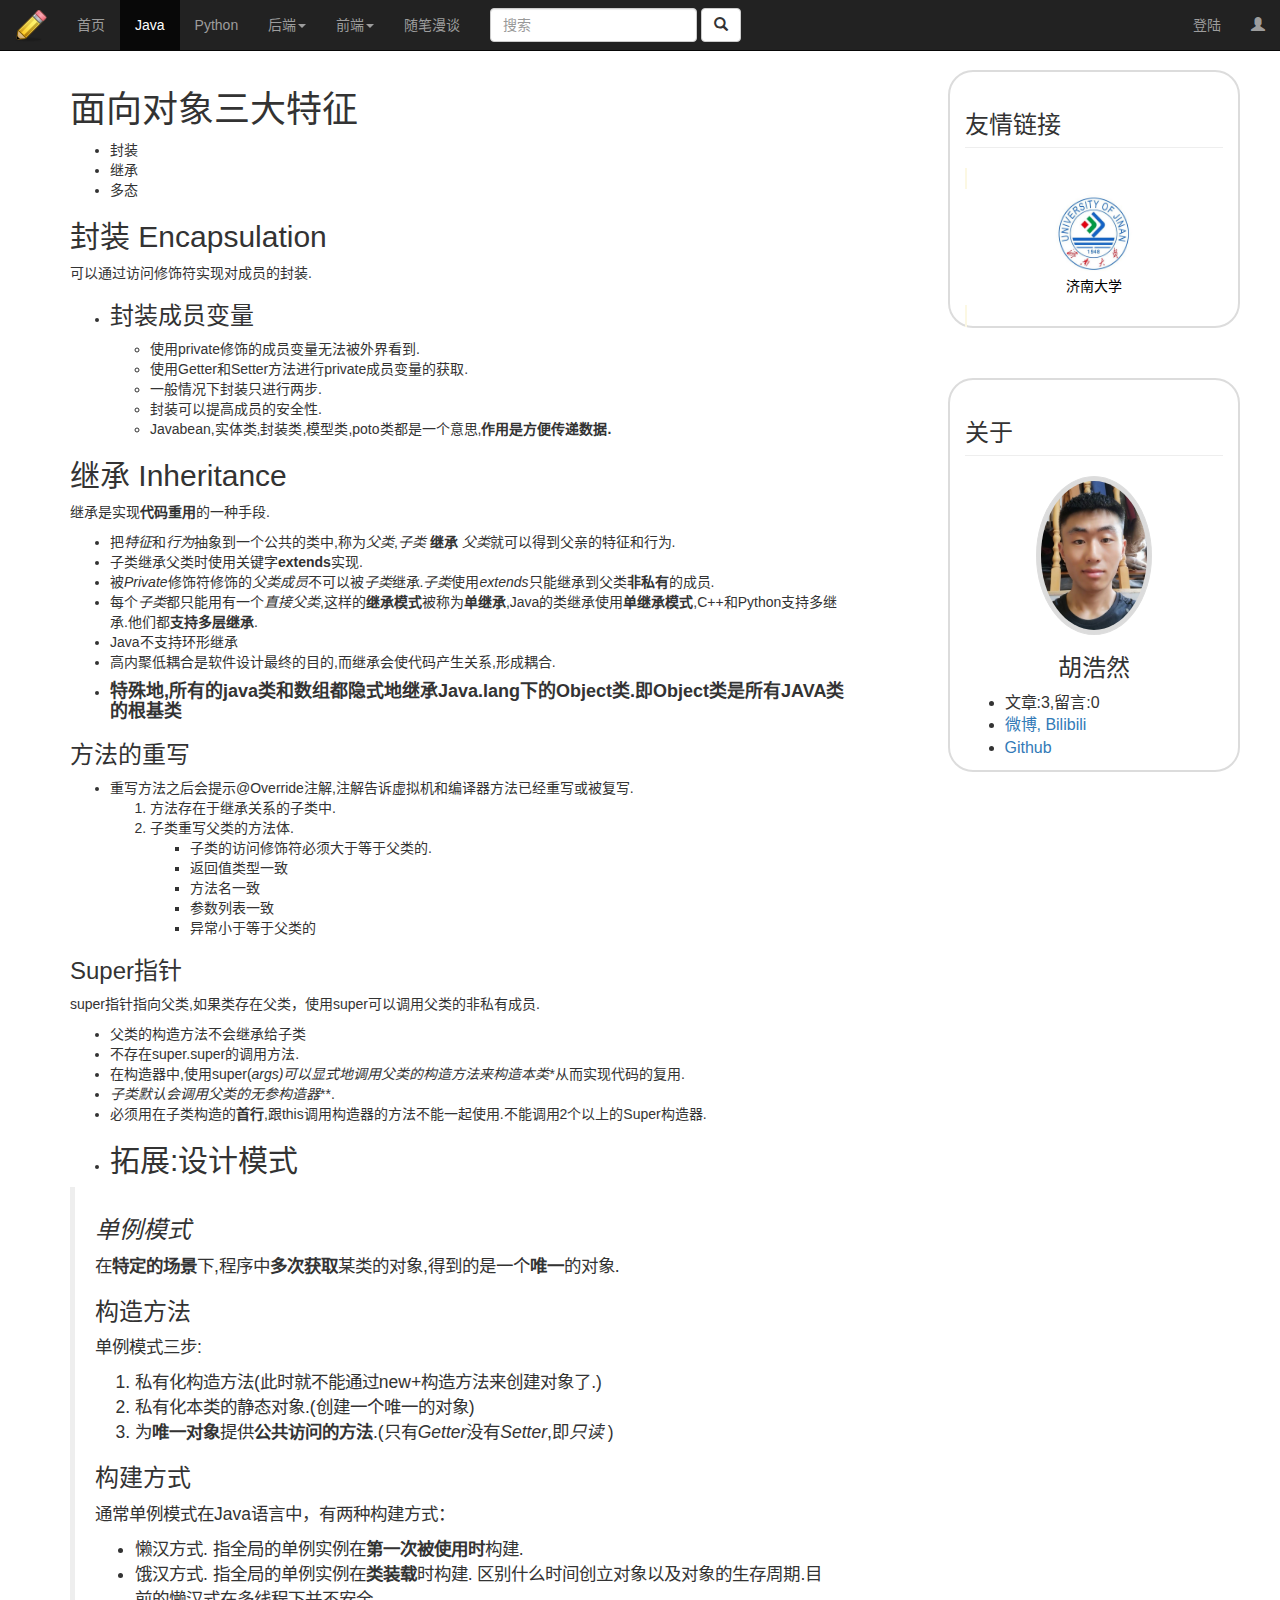
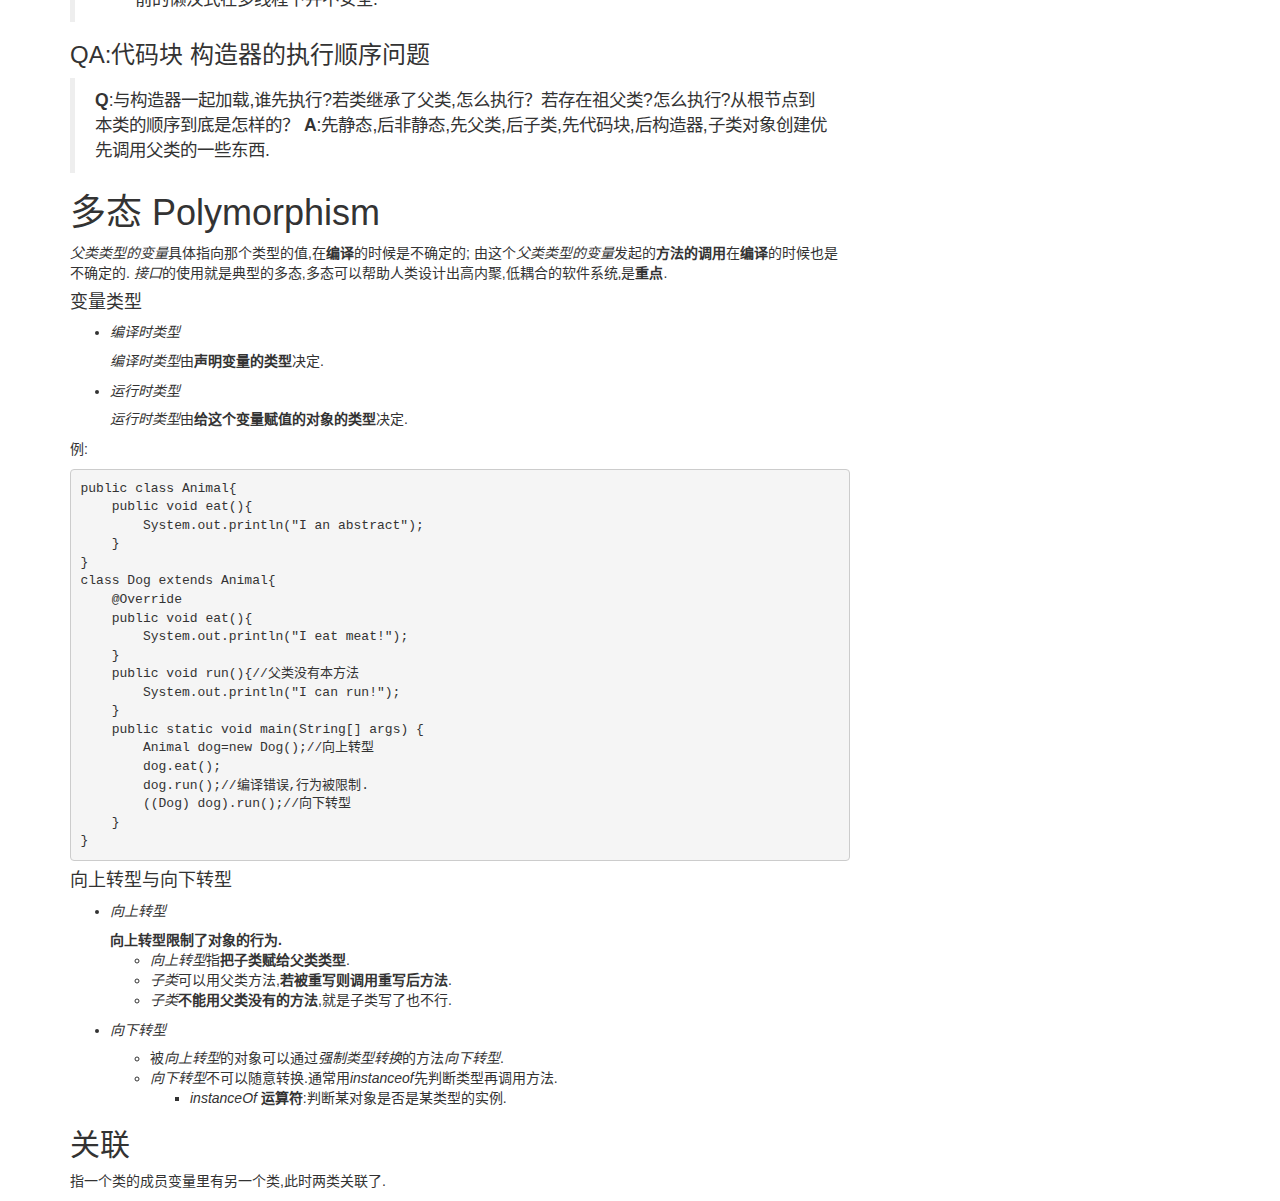
<file: Java_eaasy/_4.html>
<!DOCTYPE html>
<html lang="zh-CN">
<head>
    <meta charset="utf-8">
    <meta http-equiv="X-UA-Compatible" content="IE=edge">
    <meta name="viewport" content="width=device-width, initial-scale=1">
    <!-- 上述3个meta标签*必须*放在最前面，任何其他内容都*必须*跟随其后！ -->
    <title>胡浩然的博客</title>
    <!-- Bootstrap -->
    <link href="https://cdn.jsdelivr.net/npm/bootstrap@3.3.7/dist/css/bootstrap.min.css" rel="stylesheet">
    <!-- HTML5 shim 和 Respond.js 是为了让 IE8 支持 HTML5 元素和媒体查询（media queries）功能 -->
    <!-- 警告：通过 file:// 协议（就是直接将 html 页面拖拽到浏览器中）访问页面时 Respond.js 不起作用 -->
    <!--[if lt IE 9]>
    <script src="https://cdn.jsdelivr.net/npm/html5shiv@3.7.3/dist/html5shiv.min.js"></script>
    <script src="https://cdn.jsdelivr.net/npm/respond.js@1.4.2/dest/respond.min.js"></script>
    <![endif]-->
    <link rel="stylesheet" href="..\css\index.css" type="text/css">
</head>
<body>
<!--模态框 登陆-->
<div class="modal fade" id="sign" tabindex="-1" role="dialog" aria-labelledby="signLabel"
     aria-hidden="true">
    <div class="modal-dialog" role="document">
        <div class="modal-content">
            <div class="modal-header">
                <button type="button" class="close" data-dismiss="modal" aria-hidden="true">
                    &times;
                </button>
                <h4 class="modal-title" id="signLabel">
                    登陆
                </h4>
            </div>
            <div class="modal-body">
                <form class="form-horizontal">
                    <div class="form-group">
                        <label for="inputEmail-Sign" class="col-sm-2 control-label">邮箱</label>
                        <div class="col-sm-10">
                            <input type="email" class="form-control" id="inputEmail-Sign" placeholder="Email">
                        </div>
                    </div>
                    <div class="form-group">
                        <label for="inputPassword-Sign" class="col-sm-2 control-label">密码</label>
                        <div class="col-sm-10">
                            <input type="password" class="form-control" id="inputPassword-Sign"
                                   placeholder="Password">
                        </div>
                    </div>
                    <div class="form-group">
                        <div class="col-sm-offset-2 col-sm-10">
                            <div class="checkbox">
                                <label>
                                    <input type="checkbox"> 记住我
                                </label>
                            </div>
                        </div>
                    </div>
                    <div class="form-group">
                        <div class="col-sm-offset-2 col-sm-10">
                            <button type="submit" class="btn btn-primary" id="myBlog-navbar-sign-submit">登陆</button>
                            <button type="button" class="btn btn-default" data-dismiss="modal">关闭</button>
                        </div>
                    </div>
                </form>
            </div>
            <!--            <div class="modal-footer">-->
            <!--                <button type="button" class="btn btn-default" data-dismiss="modal">关闭-->
            <!--                </button>-->
            <!--                <button type="button" class="btn btn-primary">-->
            <!--                    提交更改-->
            <!--                </button>-->
            <!--            </div>-->
        </div>
    </div>
</div>
<!-- 模态框 -->
<div class="navbar navbar-default navbar-inverse navbar-fixed-top">
    <div class="container-fluid">
        <div class="navbar-header">
            <a class="navbar-brand" href="../index.html">
                <img class="myBlog-navbar-brand-img" alt="Brand" src="../src/Mylogo.png">
            </a>
            <button type="button" class="navbar-toggle collapsed" data-toggle="collapse"
                    data-target="#bs-myBlog-navbar-collapse-1" aria-expanded="false"><span class="sr-only">Toggle navigation</span>
                <span class="icon-bar"></span>
                <span class="icon-bar"></span>
                <span class="icon-bar"></span></button>
        </div>
        <div class="collapse navbar-collapse" id="bs-myBlog-navbar-collapse-1">
            <ul class="nav navbar-nav">
                <!--active可以让它保持被选中的状态-->
                <li><a href="../index.html">首页</a></li>
                <li class="active"><a href="../Java.html">Java<span class="sr-only">(current)</span></a></li>
                <li><a href="../Python.html">Python<span class="sr-only">(current)</span></a></li>
                <!-- 后端下拉条-->
                <li class="dropdiwb"><a href="#" class="dropdown-toggle" data-toggle="dropdown" role="button"
                                        aria-haspopup="true" aria-expanded="false">
                    后端<span class="caret"></span></a>
                    <ul class="dropdown-menu">
                        <li><p class="navbar-text">Python后端</p></li>
                        <li><a href="#">Flask</a></li>
                        <li role="separator" class="divider"></li>
                        <li><p class="navbar-text">Java后端</p></li>
                        <li><a href="#">待定</a></li>
                    </ul>
                </li>
                <!-- 后端下拉条-->
                <!-- 前端下拉条-->
                <li class="dropdown"><a href="#" class="dropdown-toggle" data-toggle="dropdown" role="button"
                                        aria-haspopup="true" aria-expanded="false">
                    前端<span class="caret"></span></a>
                    <ul class="dropdown-menu">
                        <li><p class="navbar-text">基础</p></li>
                        <li><a href="#">HTTP</a></li>
                        <li><a href="#">CSS</a></li>
                        <li role="separator" class="divider"></li>
                        <li><p class="navbar-text">进阶/语言/框架</p></li>
                        <li><a href="#">JavaScript</a></li>
                        <li><a href="#">Bootstrap</a></li>
                        <li><a href="#">Vue</a></li>
                    </ul>
                </li>
                <!--前端下拉条-->
                <li><a href="../eaasy.html">随笔漫谈</a></li>
            </ul>
            <!-- 按钮结束-->
            <form class="navbar-form navbar-left">
                <div class="form-group">
                    <input type="text" class="form-control" placeholder="搜索">
                </div>
                <button type="submit" class="btn btn-default"><span class="glyphicon glyphicon-search"></span></button>
            </form>
            <ul class="nav navbar-nav navbar-right">
                <li><a href="#" id="signButton" data-toggle="modal" data-target="#sign">登陆</a></li>
                <li><a href="#" class="dropdown-toggle" data-toggle="dropdown" role="button" aria-haspopup="true"
                       aria-expanded="false"><span class="glyphicon glyphicon-user"></span></a>
                    <ul class="dropdown-menu">
                        <li><a href="#">我的信息</a></li>
                        <li role="separator" class="divider"></li>
                        <li><a href="#">注销</a></li>
                    </ul>
                </li>
            </ul>
        </div>
    </div>
</div>
<div class="container">
    <!--    contaniner start-->
    <div class="container">
        <div class="row">
            <div class="col-lg-8">
                <div class="row">


                    <h1>面向对象三大特征</h1>
                    <ul>
                        <li>封装</li>
                        <li>继承</li>
                        <li>多态</li>
                    </ul>
                    <h2>封装 Encapsulation</h2>
                    <p>可以通过访问修饰符实现对成员的封装.</p>
                    <ul>
                        <li>
                            <h3>封装成员变量</h3>
                            <ul>
                                <li>使用private修饰的成员变量无法被外界看到.</li>
                                <li>使用Getter和Setter方法进行private成员变量的获取.</li>
                                <li>一般情况下封装只进行两步.</li>
                                <li>封装可以提高成员的安全性.</li>
                                <li>Javabean,实体类,封装类,模型类,poto类都是一个意思,<strong>作用是方便传递数据.</strong></li>
                            </ul>
                        </li>
                    </ul>
                    <h2>继承 Inheritance</h2>
                    <p>继承是实现<strong>代码重用</strong>的一种手段.</p>
                    <ul>
                        <li>把<em>特征</em>和<em>行为</em>抽象到一个公共的类中,称为<em>父类</em>,<em>子类</em> <strong>继承</strong> <em>父类</em>就可以得到父亲的特征和行为.</li>
                        <li>子类继承父类时使用关键字<strong>extends</strong>实现.</li>
                        <li>被<em>Private</em>修饰符修饰的<em>父类成员</em>不可以被<em>子类</em>继承.<em>子类</em>使用<em>extends</em>只能继承到父类<strong>非私有</strong>的成员.</li>
                        <li>每个<em>子类</em>都只能用有一个<em>直接父类</em>,这样的<strong>继承模式</strong>被称为<strong>单继承</strong>,Java的类继承使用<strong>单继承模式</strong>,C++和Python支持多继承.他们都<strong>支持多层继承</strong>.</li>
                        <li>Java不支持环形继承</li>
                        <li>高内聚低耦合是软件设计最终的目的,而继承会使代码产生关系,形成耦合.</li>
                        <li>
                            <h4><strong>特殊地,所有的java类和数组都隐式地继承Java.lang下的Object类.即Object类是所有JAVA类的根基类</strong></h4>
                        </li>
                    </ul>
                    <h3>方法的重写</h3>
                    <ul>
                        <li>重写方法之后会提示@Override注解,注解告诉虚拟机和编译器方法已经重写或被复写.
                            <ol>
                                <li>方法存在于继承关系的子类中.</li>
                                <li>子类重写父类的方法体.
                                    <ul>
                                        <li>子类的访问修饰符必须大于等于父类的.</li>
                                        <li>返回值类型一致</li>
                                        <li>方法名一致</li>
                                        <li>参数列表一致</li>
                                        <li>异常小于等于父类的</li>
                                    </ul>
                                </li>
                            </ol>
                        </li>
                    </ul>
                    <h3>Super指针</h3>
                    <p>super指针指向父类,如果类存在父类，使用super可以调用父类的非私有成员.</p>
                    <ul>
                        <li>父类的构造方法不会继承给子类</li>
                        <li>不存在super.super的调用方法.</li>
                        <li>在构造器中,使用super(<em>args)可以显式地调用父类的构造方法来构造</em><em>本类</em>*从而实现代码的复用.</li>
                        <li><em><em>子类默认会调用父类的</em>无参构造器</em>**.</li>
                        <li>必须用在子类构造的<strong>首行</strong>,跟this调用构造器的方法不能一起使用.不能调用2个以上的Super构造器.</li>
                    </ul>
                    <ul>
                        <li>
                            <h2>拓展:设计模式</h2>
                        </li>
                    </ul>
                    <blockquote>
                        <h3><em>单例模式</em></h3>
                        <p>在<strong>特定的场景</strong>下,程序中<strong>多次获取</strong>某类的对象,得到的是一个<strong>唯一</strong>的对象.</p>
                        <h3>构造方法</h3>
                        <p>单例模式三步:</p>
                        <ol>
                            <li>私有化构造方法(此时就不能通过new+构造方法来创建对象了.)</li>
                            <li>私有化本类的静态对象.(创建一个唯一的对象)</li>
                            <li>为<strong>唯一对象</strong>提供<strong>公共访问的方法</strong>.(只有<em>Getter</em>没有<em>Setter</em>,即<em>只读</em> )</li>
                        </ol>
                        <h3>构建方式</h3>
                        <p>通常单例模式在Java语言中，有两种构建方式：</p>
                        <ul>
                            <li>懒汉方式.
                                指全局的单例实例在<strong>第一次被使用时</strong>构建.</li>
                            <li>饿汉方式.
                                指全局的单例实例在<strong>类装载</strong>时构建.
                                区别什么时间创立对象以及对象的生存周期.目前的懒汉式在多线程下并不安全.</li>
                        </ul>
                    </blockquote>
                    <h3>QA:代码块 构造器的执行顺序问题</h3>
                    <blockquote>
                        <p><strong>Q</strong>:与构造器一起加载,谁先执行?若类继承了父类,怎么执行？若存在祖父类?怎么执行?从根节点到本类的顺序到底是怎样的？
                            <strong>A</strong>:先静态,后非静态,先父类,后子类,先代码块,后构造器,子类对象创建优先调用父类的一些东西.</p>
                    </blockquote>
                    <h1>多态 Polymorphism</h1>
                    <p><em>父类类型的变量</em>具体指向那个类型的值,在<strong>编译</strong>的时候是不确定的;
                        由这个<em>父类类型的变量</em>发起的<strong>方法的调用</strong>在<strong>编译</strong>的时候也是不确定的.
                        <em>接口</em>的使用就是典型的多态,多态可以帮助人类设计出高内聚,低耦合的软件系统,是<strong>重点</strong>.</p>
                    <h4>变量类型</h4>
                    <ul>
                        <li>
                            <h5><em>编译时类型</em></h5>
                            <em>编译时类型</em>由<strong>声明变量的类型</strong>决定.</li>
                        <li>
                            <h5><em>运行时类型</em></h5>
                            <em>运行时类型</em>由<strong>给这个变量赋值的对象的类型</strong>决定.</li>
                    </ul>
                    <p>例:</p>
                    <pre><code class="language-java"><span class="hljs-keyword">public</span> <span class="hljs-class"><span class="hljs-keyword">class</span> <span class="hljs-title">Animal</span></span>{
    <span class="hljs-function"><span class="hljs-keyword">public</span> <span class="hljs-keyword">void</span> <span class="hljs-title">eat</span><span class="hljs-params">()</span></span>{
        System.out.println(<span class="hljs-string">"I an abstract"</span>);
    }
}
<span class="hljs-class"><span class="hljs-keyword">class</span> <span class="hljs-title">Dog</span> <span class="hljs-keyword">extends</span> <span class="hljs-title">Animal</span></span>{
    <span class="hljs-annotation">@Override</span>
    <span class="hljs-function"><span class="hljs-keyword">public</span> <span class="hljs-keyword">void</span> <span class="hljs-title">eat</span><span class="hljs-params">()</span></span>{
        System.out.println(<span class="hljs-string">"I eat meat!"</span>);
    }
    <span class="hljs-function"><span class="hljs-keyword">public</span> <span class="hljs-keyword">void</span> <span class="hljs-title">run</span><span class="hljs-params">()</span></span>{<span class="hljs-comment">//父类没有本方法</span>
        System.out.println(<span class="hljs-string">"I can run!"</span>);
    }
    <span class="hljs-function"><span class="hljs-keyword">public</span> <span class="hljs-keyword">static</span> <span class="hljs-keyword">void</span> <span class="hljs-title">main</span><span class="hljs-params">(String[] args)</span> </span>{
        Animal dog=<span class="hljs-keyword">new</span> Dog();<span class="hljs-comment">//向上转型</span>
        dog.eat();
        dog.run();<span class="hljs-comment">//编译错误,行为被限制. </span>
        ((Dog) dog).run();<span class="hljs-comment">//向下转型</span>
    }
}
</code></pre>
                    <h4>向上转型与向下转型</h4>
                    <ul>
                        <li>
                            <h5><em>向上转型</em></h5>
                            <strong>向上转型限制了对象的行为.</strong>
                            <ul>
                                <li><em>向上转型</em>指<strong>把子类赋给父类类型</strong>.</li>
                                <li><em>子类</em>可以用父类方法,<strong>若被重写则调用重写后方法</strong>.</li>
                                <li><em>子类</em><strong>不能用父类没有的方法</strong>,就是子类写了也不行.</li>
                            </ul>
                        </li>
                        <li>
                            <h5><em>向下转型</em></h5>
                            <ul>
                                <li>被<em>向上转型</em>的对象可以通过<em>强制类型转换</em>的方法<em>向下转型</em>.</li>
                                <li><em>向下转型</em>不可以随意转换.通常用<em>instanceof</em>先判断类型再调用方法.
                                    <ul>
                                        <li><em>instanceOf</em> <strong>运算符</strong>:判断某对象是否是某类型的实例.</li>
                                    </ul>
                                </li>
                            </ul>
                        </li>
                    </ul>
                    <h2>关联</h2>
                    <p>指一个类的成员变量里有另一个类,此时两类关联了.</p>




                </div>
            </div>
            <!--  友情链接 -->
            <div class="col-lg-3 col-lg-offset-1 myBlog-friendShip-content">
                <h3 class="page-header">友情链接</h3>
                <mark>
                    <div>
                        <a href="http://www.ujn.edu.cn/">
                            <img class="img-responsive img-circle center-block myBlog-friendShip-img"
                                 src="../src/ujnlogo.jpg" alt="济南大学"></a>
                        <a href="http://www.ujn.edu.cn/"><p class="text-center ">济南大学</p></a>
                    </div>
                </mark>
            </div>
            <!--  友情链接 End -->
            <!--    关于 Start-->
            <div col-lg-3>
                <h1>&nbsp;</h1>
            </div>
            <div class="col-lg-3 col-lg-offset-1 myBlog-aboutMe-content">
                <h3 class="page-header">关于</h3>
                <img class="img-responsive img-thumbnail center-block img-circle myBlog-aboutMe-myImg"
                     src="../src/My.jpg"
                     alt="济南大学">
                <h3 class="text-center">胡浩然</h3>
                <ul class="myBlog-aboutMe-ul">
                    <li>文章:3,留言:0</li>
                    <li><a href="#">微博, </a><a href="https://space.bilibili.com/201863">Bilibili</a></li>
                    <li><a href="http://www.github.com/qw98qw98">Github</a></li>
                </ul>
                <!--    关于 End-->
            </div>
        </div>
        <!-- contaniner end-->
    </div>
    <!-- jQuery (Bootstrap 的所有 JavaScript 插件都依赖 jQuery，所以必须放在前边) -->
    <script src="https://cdn.jsdelivr.net/npm/jquery@1.12.4/dist/jquery.min.js"></script>
    <!-- 加载 Bootstrap 的所有 JavaScript 插件。你也可以根据需要只加载单个插件。 -->
    <script src="https://cdn.jsdelivr.net/npm/bootstrap@3.3.7/dist/js/bootstrap.min.js"></script>
    <!-- 加载我自己写的js -->
    <script src="../js/myJs.js"></script>
</body>
</html>
</file>
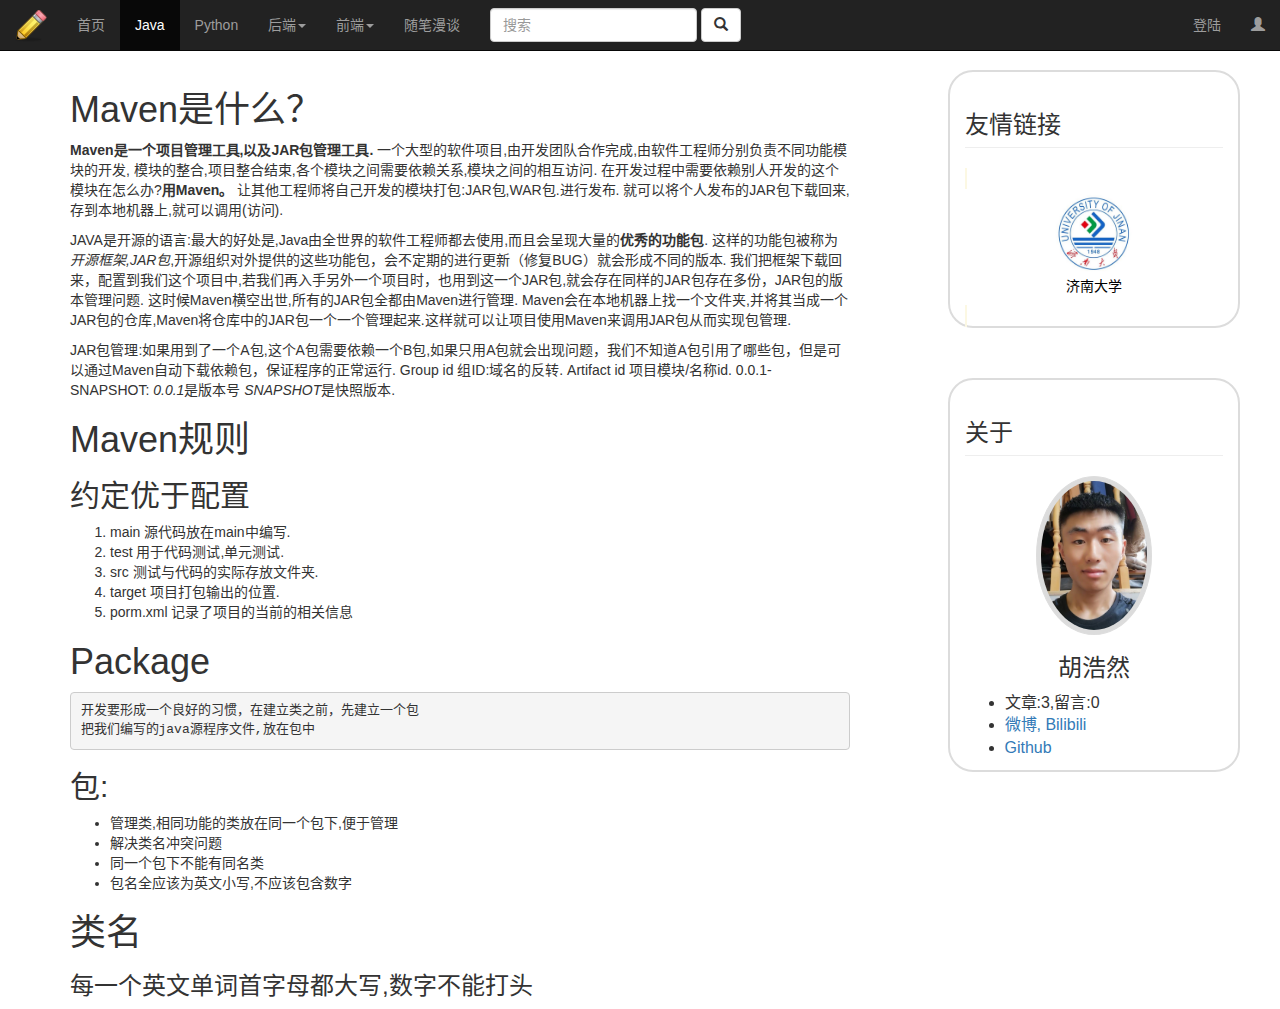
<file: Java_eaasy/_5.html>
<!DOCTYPE html>
<html lang="zh-CN">
<head>
    <meta charset="utf-8">
    <meta http-equiv="X-UA-Compatible" content="IE=edge">
    <meta name="viewport" content="width=device-width, initial-scale=1">
    <!-- 上述3个meta标签*必须*放在最前面，任何其他内容都*必须*跟随其后！ -->
    <title>胡浩然的博客</title>
    <!-- Bootstrap -->
    <link href="https://cdn.jsdelivr.net/npm/bootstrap@3.3.7/dist/css/bootstrap.min.css" rel="stylesheet">
    <!-- HTML5 shim 和 Respond.js 是为了让 IE8 支持 HTML5 元素和媒体查询（media queries）功能 -->
    <!-- 警告：通过 file:// 协议（就是直接将 html 页面拖拽到浏览器中）访问页面时 Respond.js 不起作用 -->
    <!--[if lt IE 9]>
    <script src="https://cdn.jsdelivr.net/npm/html5shiv@3.7.3/dist/html5shiv.min.js"></script>
    <script src="https://cdn.jsdelivr.net/npm/respond.js@1.4.2/dest/respond.min.js"></script>
    <![endif]-->
    <link rel="stylesheet" href="..\css\index.css" type="text/css">
</head>
<body>
<!--模态框 登陆-->
<div class="modal fade" id="sign" tabindex="-1" role="dialog" aria-labelledby="signLabel"
     aria-hidden="true">
    <div class="modal-dialog" role="document">
        <div class="modal-content">
            <div class="modal-header">
                <button type="button" class="close" data-dismiss="modal" aria-hidden="true">
                    &times;
                </button>
                <h4 class="modal-title" id="signLabel">
                    登陆
                </h4>
            </div>
            <div class="modal-body">
                <form class="form-horizontal">
                    <div class="form-group">
                        <label for="inputEmail-Sign" class="col-sm-2 control-label">邮箱</label>
                        <div class="col-sm-10">
                            <input type="email" class="form-control" id="inputEmail-Sign" placeholder="Email">
                        </div>
                    </div>
                    <div class="form-group">
                        <label for="inputPassword-Sign" class="col-sm-2 control-label">密码</label>
                        <div class="col-sm-10">
                            <input type="password" class="form-control" id="inputPassword-Sign"
                                   placeholder="Password">
                        </div>
                    </div>
                    <div class="form-group">
                        <div class="col-sm-offset-2 col-sm-10">
                            <div class="checkbox">
                                <label>
                                    <input type="checkbox"> 记住我
                                </label>
                            </div>
                        </div>
                    </div>
                    <div class="form-group">
                        <div class="col-sm-offset-2 col-sm-10">
                            <button type="submit" class="btn btn-primary" id="myBlog-navbar-sign-submit">登陆</button>
                            <button type="button" class="btn btn-default" data-dismiss="modal">关闭</button>
                        </div>
                    </div>
                </form>
            </div>
            <!--            <div class="modal-footer">-->
            <!--                <button type="button" class="btn btn-default" data-dismiss="modal">关闭-->
            <!--                </button>-->
            <!--                <button type="button" class="btn btn-primary">-->
            <!--                    提交更改-->
            <!--                </button>-->
            <!--            </div>-->
        </div>
    </div>
</div>
<!-- 模态框 -->
<div class="navbar navbar-default navbar-inverse navbar-fixed-top">
    <div class="container-fluid">
        <div class="navbar-header">
            <a class="navbar-brand" href="../index.html">
                <img class="myBlog-navbar-brand-img" alt="Brand" src="../src/Mylogo.png">
            </a>
            <button type="button" class="navbar-toggle collapsed" data-toggle="collapse"
                    data-target="#bs-myBlog-navbar-collapse-1" aria-expanded="false"><span class="sr-only">Toggle navigation</span>
                <span class="icon-bar"></span>
                <span class="icon-bar"></span>
                <span class="icon-bar"></span></button>
        </div>
        <div class="collapse navbar-collapse" id="bs-myBlog-navbar-collapse-1">
            <ul class="nav navbar-nav">
                <!--active可以让它保持被选中的状态-->
                <li><a href="../index.html">首页</a></li>
                <li class="active"><a href="../Java.html">Java<span class="sr-only">(current)</span></a></li>
                <li><a href="../Python.html">Python<span class="sr-only">(current)</span></a></li>
                <!-- 后端下拉条-->
                <li class="dropdiwb"><a href="#" class="dropdown-toggle" data-toggle="dropdown" role="button"
                                        aria-haspopup="true" aria-expanded="false">
                    后端<span class="caret"></span></a>
                    <ul class="dropdown-menu">
                        <li><p class="navbar-text">Python后端</p></li>
                        <li><a href="#">Flask</a></li>
                        <li role="separator" class="divider"></li>
                        <li><p class="navbar-text">Java后端</p></li>
                        <li><a href="#">待定</a></li>
                    </ul>
                </li>
                <!-- 后端下拉条-->
                <!-- 前端下拉条-->
                <li class="dropdown"><a href="#" class="dropdown-toggle" data-toggle="dropdown" role="button"
                                        aria-haspopup="true" aria-expanded="false">
                    前端<span class="caret"></span></a>
                    <ul class="dropdown-menu">
                        <li><p class="navbar-text">基础</p></li>
                        <li><a href="#">HTTP</a></li>
                        <li><a href="#">CSS</a></li>
                        <li role="separator" class="divider"></li>
                        <li><p class="navbar-text">进阶/语言/框架</p></li>
                        <li><a href="#">JavaScript</a></li>
                        <li><a href="#">Bootstrap</a></li>
                        <li><a href="#">Vue</a></li>
                    </ul>
                </li>
                <!--前端下拉条-->
                <li><a href="../eaasy.html">随笔漫谈</a></li>
            </ul>
            <!-- 按钮结束-->
            <form class="navbar-form navbar-left">
                <div class="form-group">
                    <input type="text" class="form-control" placeholder="搜索">
                </div>
                <button type="submit" class="btn btn-default"><span class="glyphicon glyphicon-search"></span></button>
            </form>
            <ul class="nav navbar-nav navbar-right">
                <li><a href="#" id="signButton" data-toggle="modal" data-target="#sign">登陆</a></li>
                <li><a href="#" class="dropdown-toggle" data-toggle="dropdown" role="button" aria-haspopup="true"
                       aria-expanded="false"><span class="glyphicon glyphicon-user"></span></a>
                    <ul class="dropdown-menu">
                        <li><a href="#">我的信息</a></li>
                        <li role="separator" class="divider"></li>
                        <li><a href="#">注销</a></li>
                    </ul>
                </li>
            </ul>
        </div>
    </div>
</div>
<div class="container">
    <!--    contaniner start-->
    <div class="container">
        <div class="row">
            <div class="col-lg-8">
                <div class="row">

                    <p><h1> Maven是什么？</h1>
                    <strong>Maven是一个项目管理工具,以及JAR包管理工具.</strong>
                    一个大型的软件项目,由开发团队合作完成,由软件工程师分别负责不同功能模块的开发,
                    模块的整合,项目整合结束,各个模块之间需要依赖关系,模块之间的相互访问.
                    在开发过程中需要依赖别人开发的这个模块在怎么办?<strong>用Maven。</strong>
                    让其他工程师将自己开发的模块打包:JAR包,WAR包.进行发布.
                    就可以将个人发布的JAR包下载回来,存到本地机器上,就可以调用(访问).</p>
                    <p>JAVA是开源的语言:最大的好处是,Java由全世界的软件工程师都去使用,而且会呈现大量的<strong>优秀的功能包</strong>.
                        这样的功能包被称为<em>开源框架,JAR包</em>,开源组织对外提供的这些功能包，会不定期的进行更新（修复BUG）就会形成不同的版本.
                        我们把框架下载回来，配置到我们这个项目中,若我们再入手另外一个项目时，也用到这一个JAR包,就会存在同样的JAR包存在多份，JAR包的版本管理问题.
                        这时候Maven横空出世,所有的JAR包全都由Maven进行管理.
                        Maven会在本地机器上找一个文件夹,并将其当成一个JAR包的仓库,Maven将仓库中的JAR包一个一个管理起来.这样就可以让项目使用Maven来调用JAR包从而实现包管理.</p>
                    <p>JAR包管理:如果用到了一个A包,这个A包需要依赖一个B包,如果只用A包就会出现问题，我们不知道A包引用了哪些包，但是可以通过Maven自动下载依赖包，保证程序的正常运行.
                        Group id 组ID:域名的反转.
                        Artifact id 项目模块/名称id.
                        0.0.1-SNAPSHOT: <em>0.0.1</em>是版本号 <em>SNAPSHOT</em>是快照版本.</p>
                    <h1>Maven规则</h1>
                    <h2>约定优于配置</h2>
                    <ol>
                        <li>main 源代码放在main中编写.</li>
                        <li>test 用于代码测试,单元测试.</li>
                        <li>src 测试与代码的实际存放文件夹.</li>
                        <li>target 项目打包输出的位置.</li>
                        <li>porm.xml 记录了项目的当前的相关信息</li>
                    </ol>
                    <h1>Package</h1>
                    <pre><code>开发要形成一个良好的习惯，在建立类之前，先建立一个包
把我们编写的java源程序文件,放在包中
</code></pre>
                    <h2>包:</h2>
                    <ul>
                        <li>管理类,相同功能的类放在同一个包下,便于管理</li>
                        <li>解决类名冲突问题</li>
                        <li>同一个包下不能有同名类</li>
                        <li>包名全应该为英文小写,不应该包含数字</li>
                    </ul>
                    <h1>类名</h1>
                    <h3>每一个英文单词首字母都大写,数字不能打头</h3>



                </div>
            </div>
            <!--  友情链接 -->
            <div class="col-lg-3 col-lg-offset-1 myBlog-friendShip-content">
                <h3 class="page-header">友情链接</h3>
                <mark>
                    <div>
                        <a href="http://www.ujn.edu.cn/">
                            <img class="img-responsive img-circle center-block myBlog-friendShip-img"
                                 src="../src/ujnlogo.jpg" alt="济南大学"></a>
                        <a href="http://www.ujn.edu.cn/"><p class="text-center ">济南大学</p></a>
                    </div>
                </mark>
            </div>
            <!--  友情链接 End -->
            <!--    关于 Start-->
            <div col-lg-3>
                <h1>&nbsp;</h1>
            </div>
            <div class="col-lg-3 col-lg-offset-1 myBlog-aboutMe-content">
                <h3 class="page-header">关于</h3>
                <img class="img-responsive img-thumbnail center-block img-circle myBlog-aboutMe-myImg"
                     src="../src/My.jpg"
                     alt="济南大学">
                <h3 class="text-center">胡浩然</h3>
                <ul class="myBlog-aboutMe-ul">
                    <li>文章:3,留言:0</li>
                    <li><a href="#">微博, </a><a href="https://space.bilibili.com/201863">Bilibili</a></li>
                    <li><a href="http://www.github.com/qw98qw98">Github</a></li>
                </ul>
                <!--    关于 End-->
            </div>
        </div>
        <!-- contaniner end-->
    </div>
    <!-- jQuery (Bootstrap 的所有 JavaScript 插件都依赖 jQuery，所以必须放在前边) -->
    <script src="https://cdn.jsdelivr.net/npm/jquery@1.12.4/dist/jquery.min.js"></script>
    <!-- 加载 Bootstrap 的所有 JavaScript 插件。你也可以根据需要只加载单个插件。 -->
    <script src="https://cdn.jsdelivr.net/npm/bootstrap@3.3.7/dist/js/bootstrap.min.js"></script>
    <!-- 加载我自己写的js -->
    <script src="../js/myJs.js"></script>
</body>
</html>
</file>
